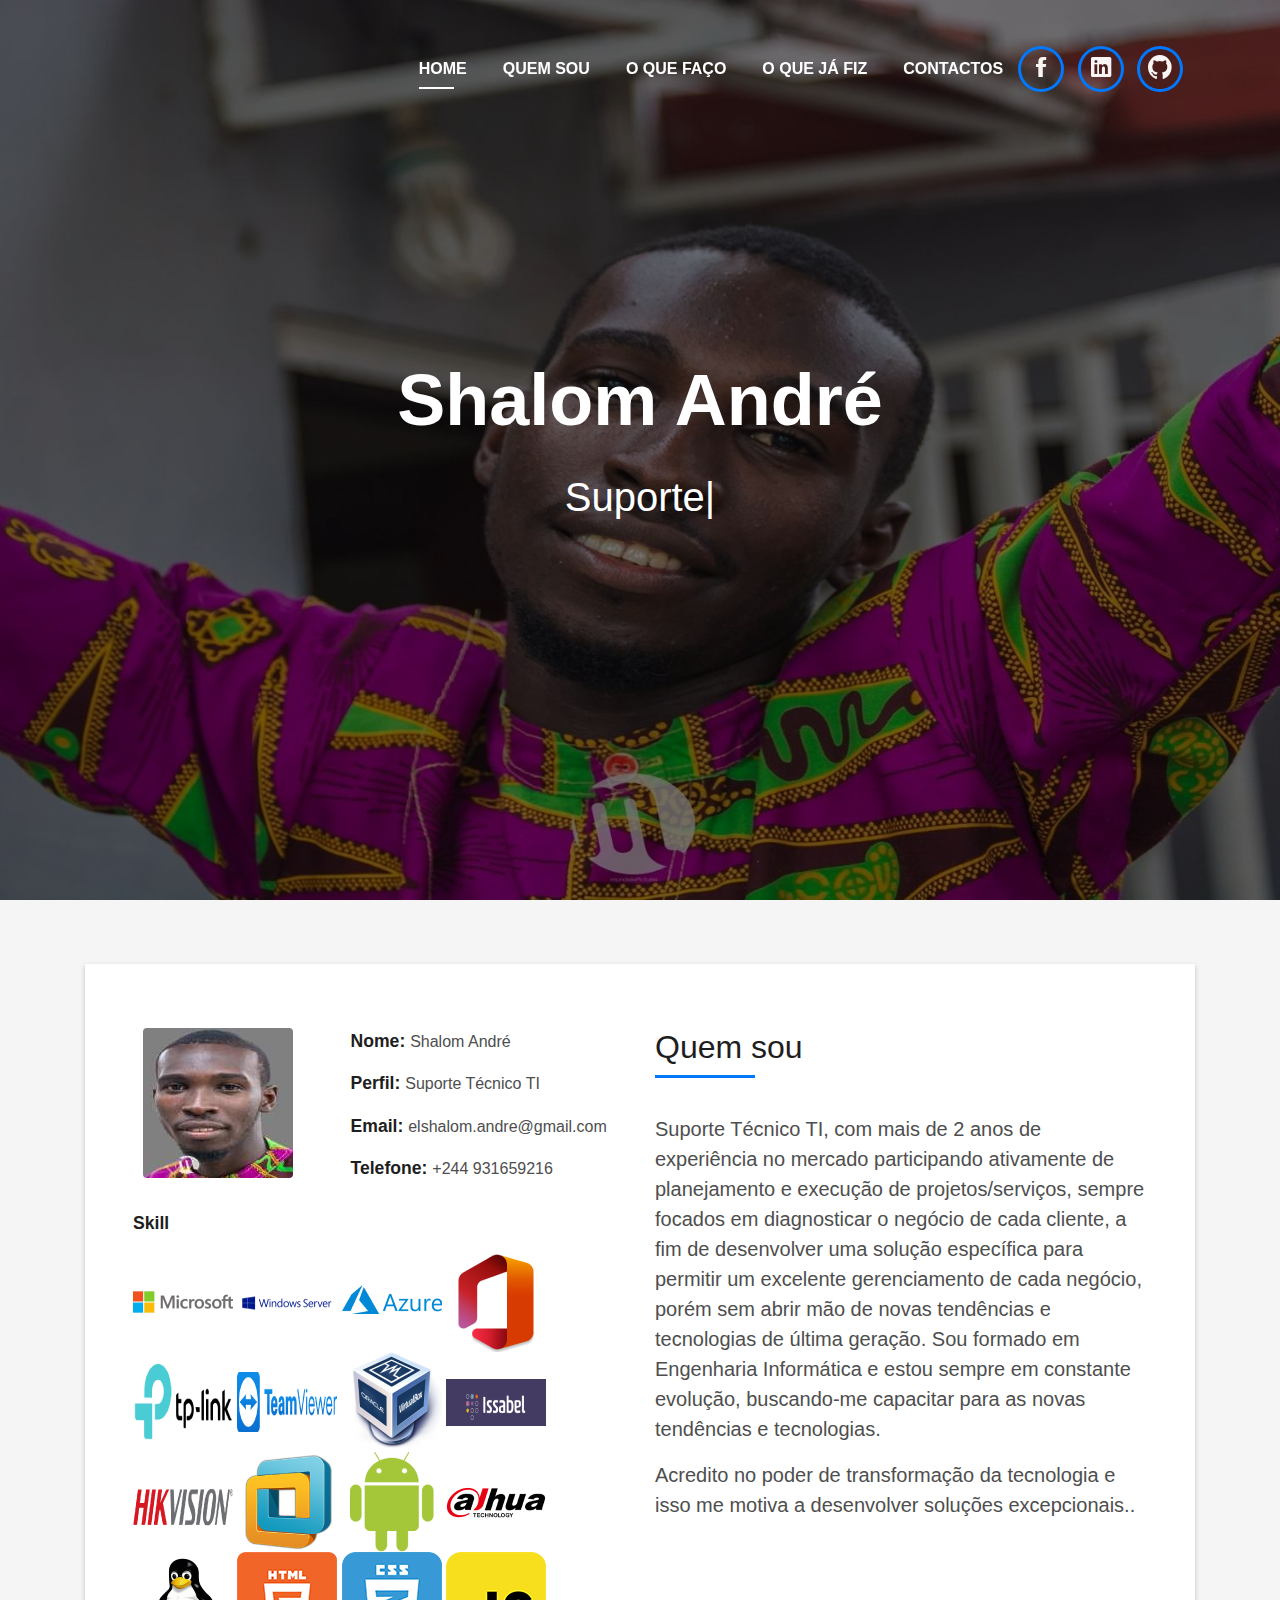
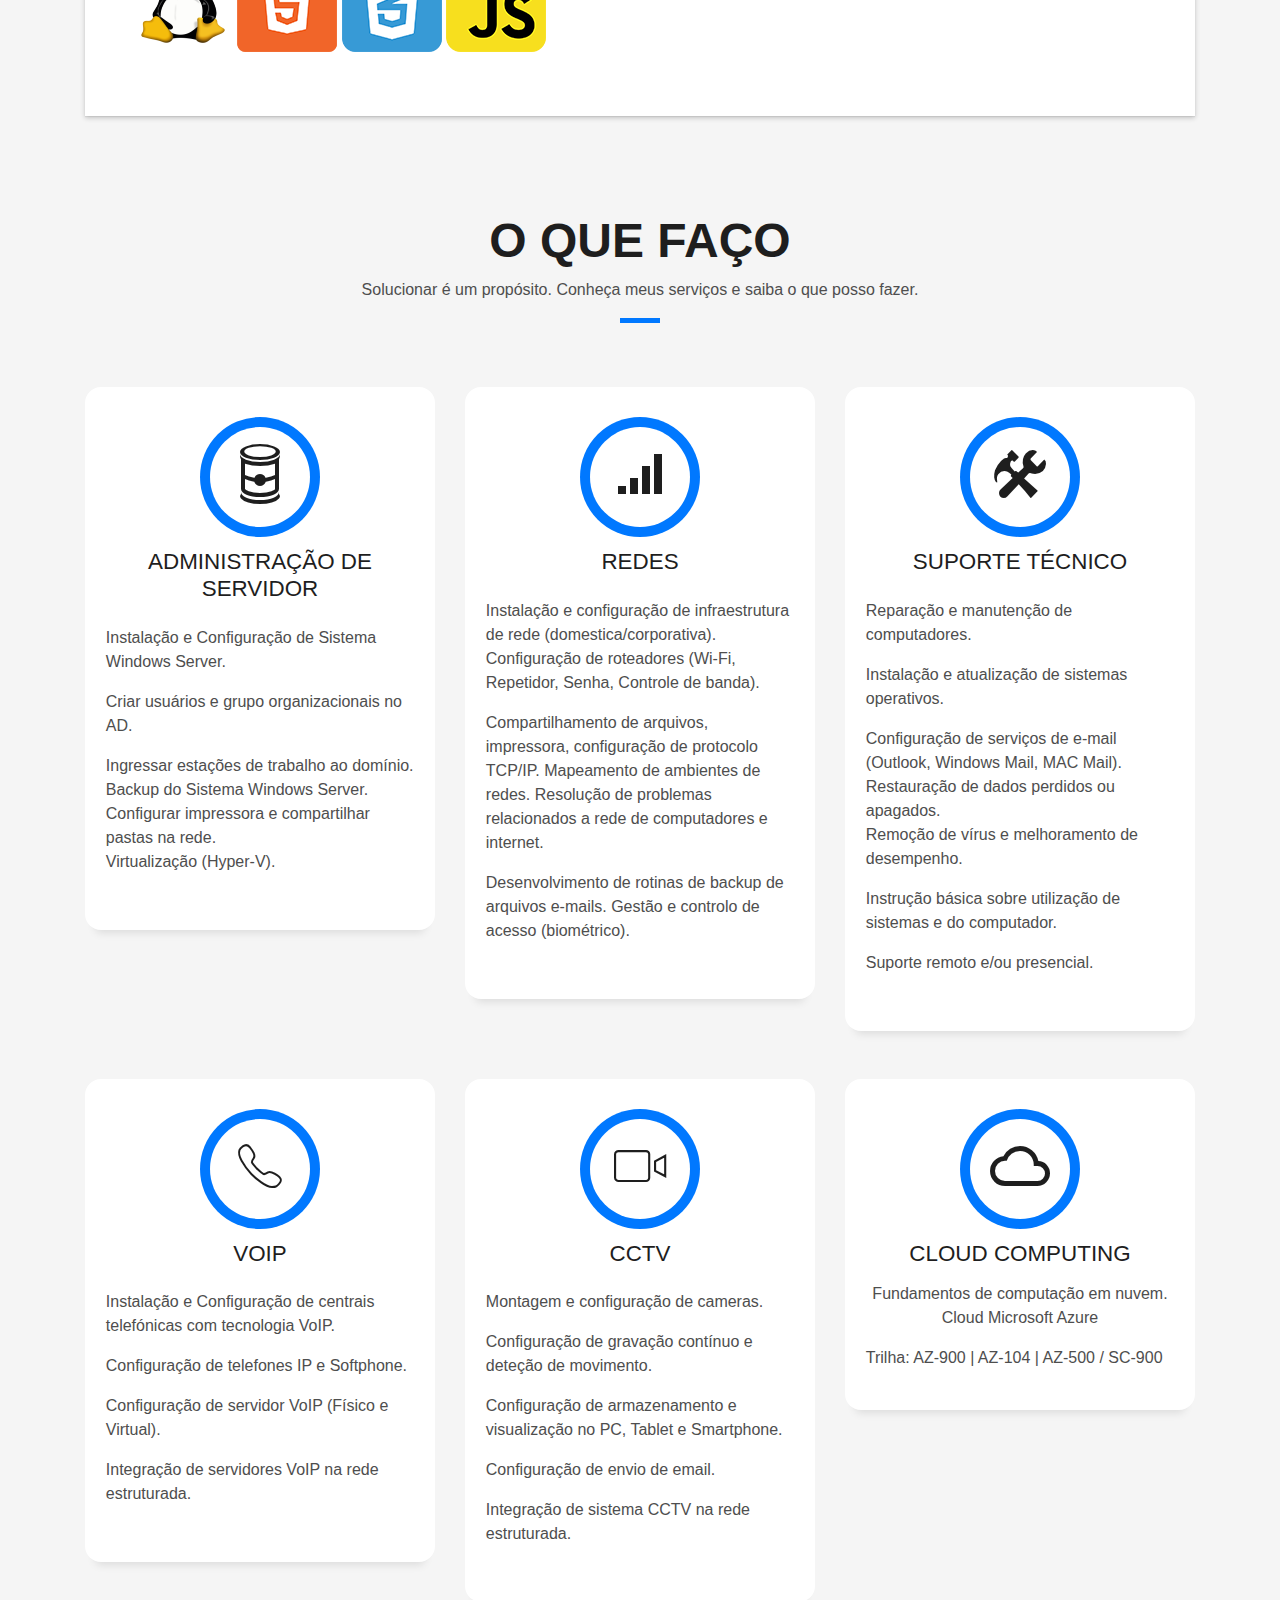
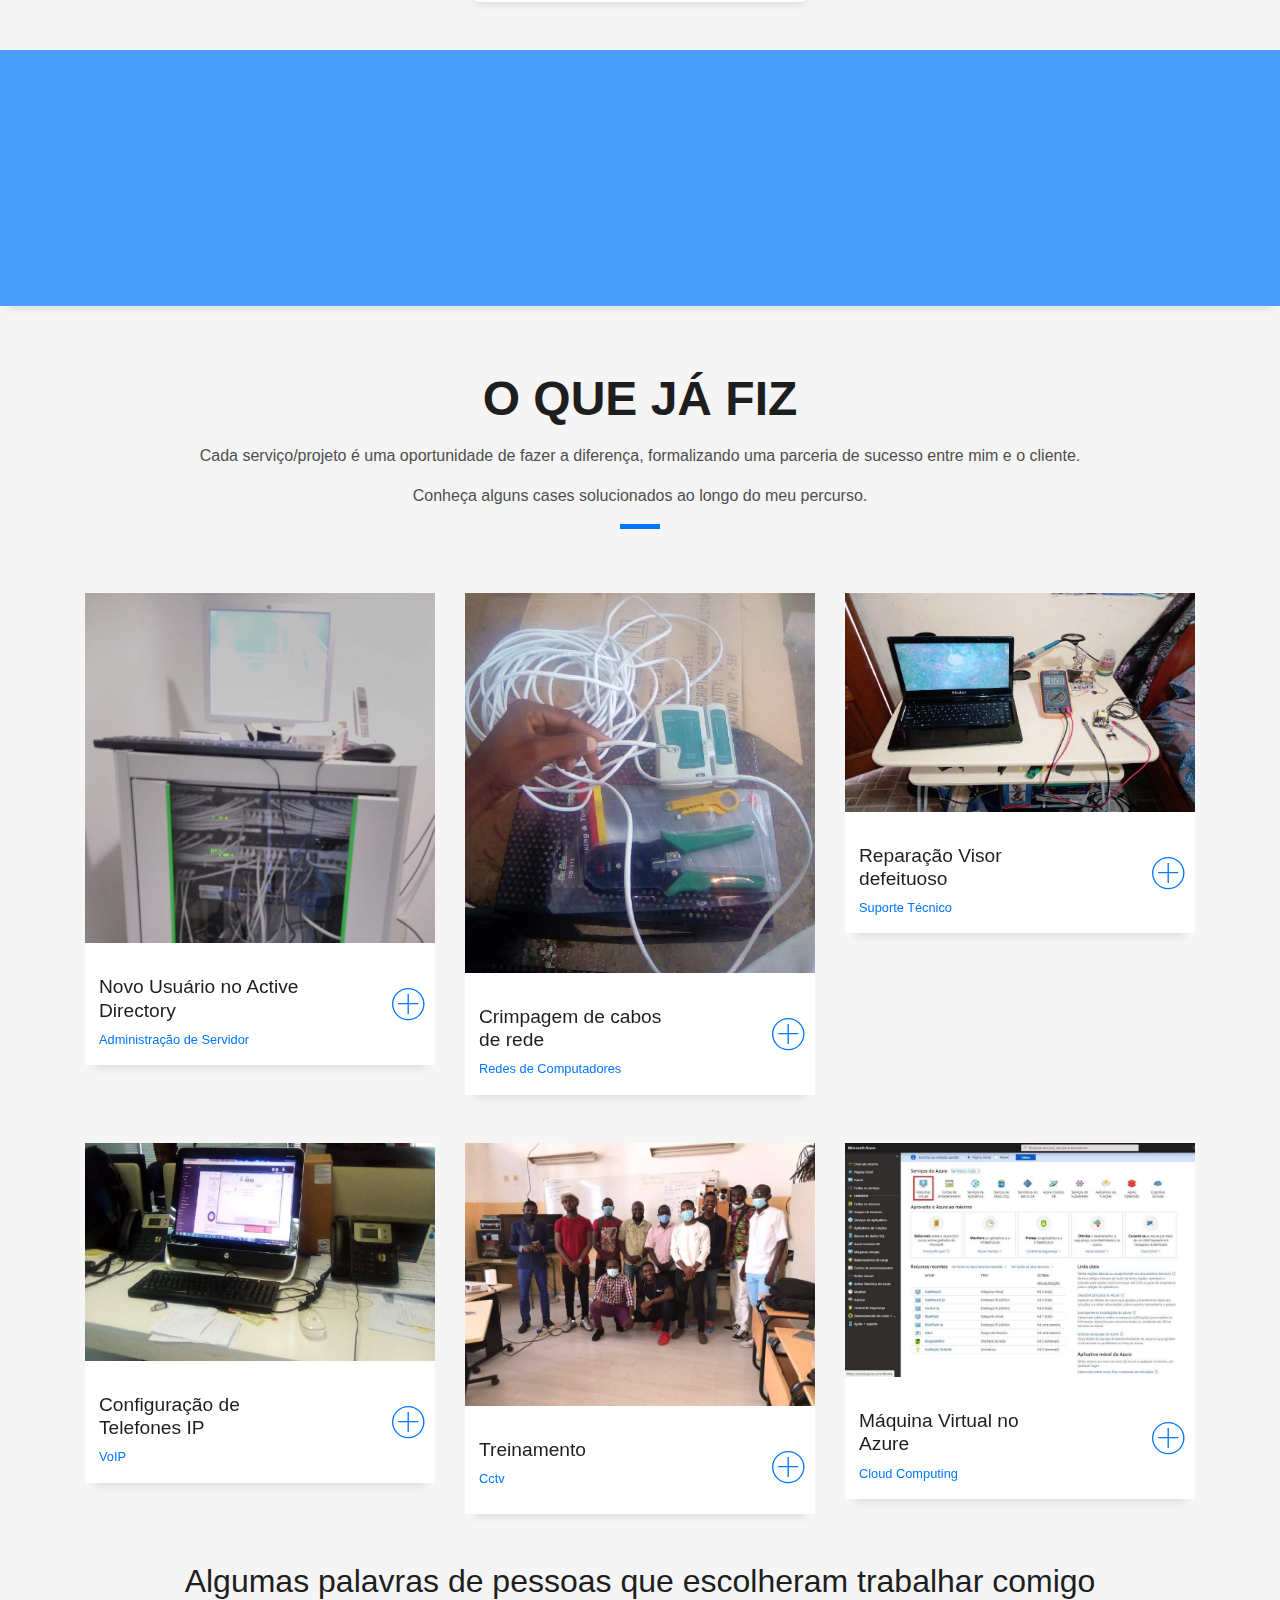
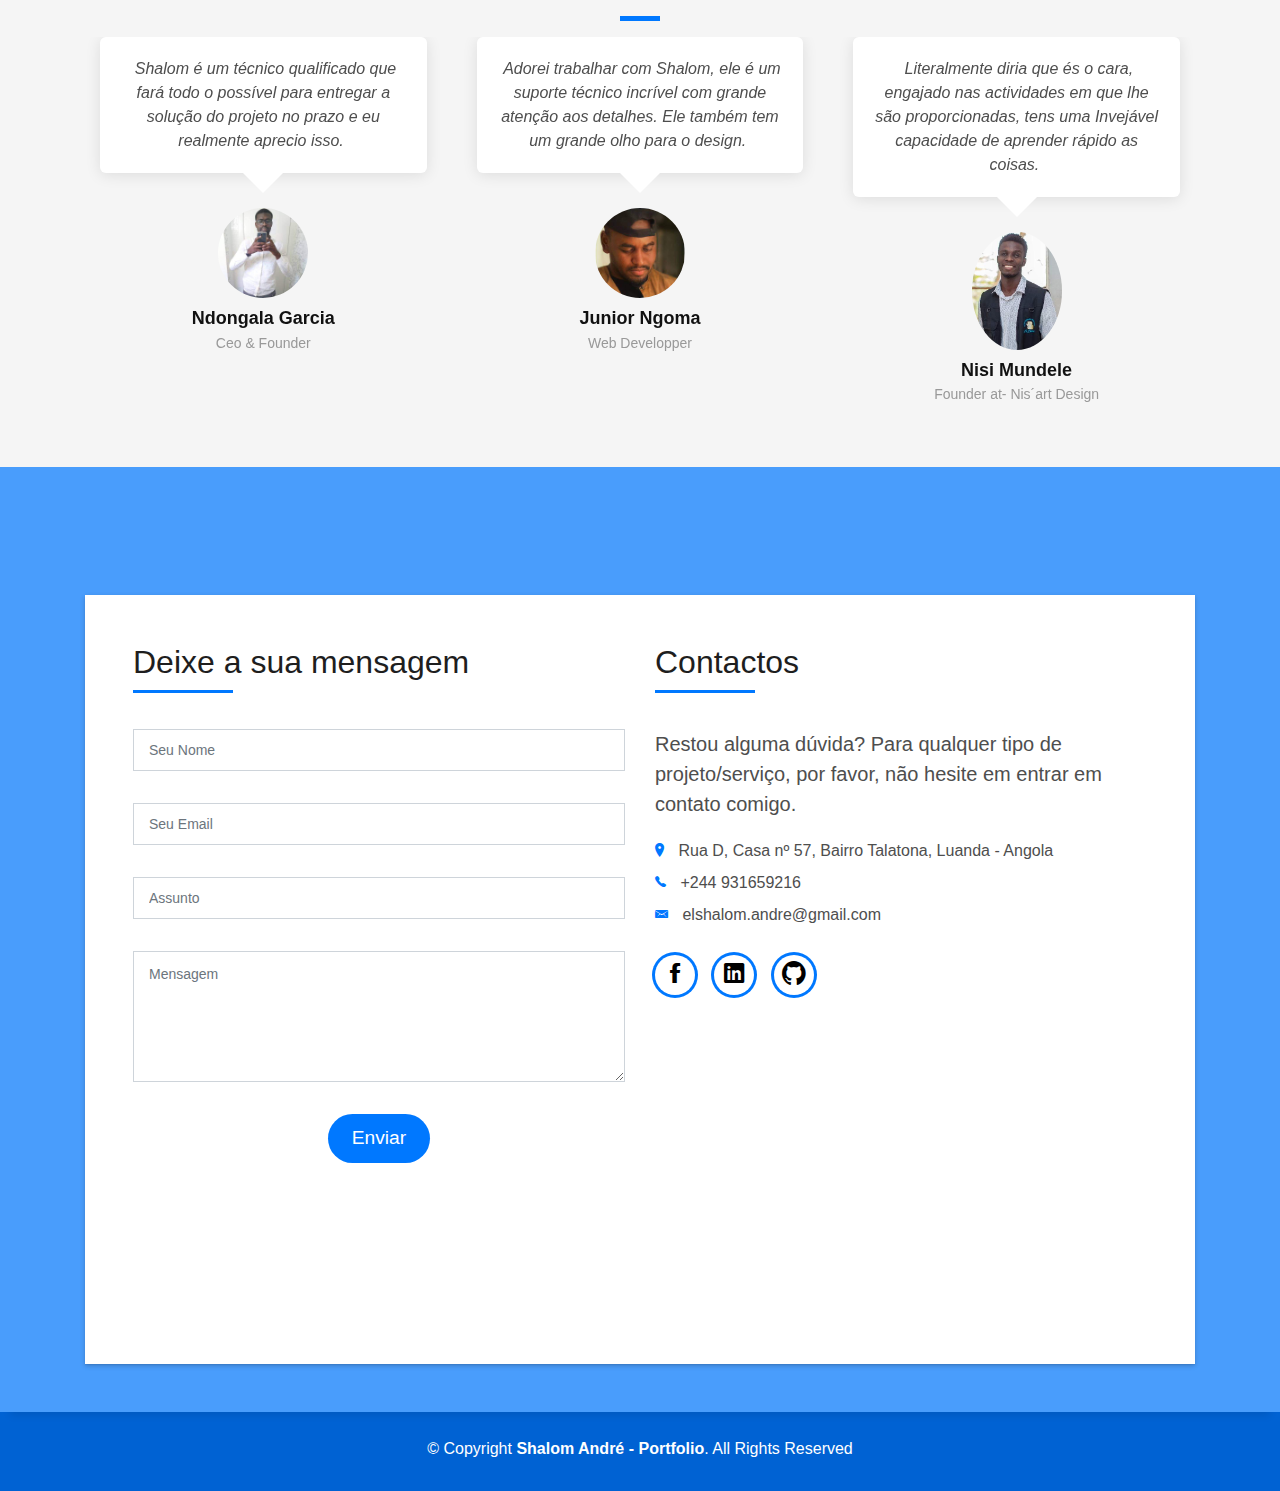
<file: index.html>
<!DOCTYPE html>
<html lang="en">

<head>
  <meta charset="utf-8">
  <meta content="width=device-width, initial-scale=1.0" name="viewport">

  <title>Shalom André - Portfolio</title>
  <meta content="" name="description">
  <meta content="" name="keywords">

  <!-- Favicons -->
  <link href="assets/img/icon.png" rel="icon">
  <link href="assets/img/apple-touch-icon.png" rel="apple-touch-icon">

  <!-- Vendor CSS Files -->
  <link href="assets/vendor/bootstrap/css/bootstrap.min.css" rel="stylesheet">
  <link href="assets/vendor/font-awesome/css/font-awesome.min.css" rel="stylesheet">
  <link href="assets/vendor/ionicons/css/ionicons.min.css" rel="stylesheet">
  <link href="assets/vendor/owl.carousel/assets/owl.carousel.min.css" rel="stylesheet">
  <link href="assets/vendor/venobox/venobox.css" rel="stylesheet">
  <link href="assets/vendor/swiper/swiper-bundle.min.css" rel="stylesheet">
  <!-- Template Main CSS File -->
  <link href="assets/css/style.css" rel="stylesheet">

</head>

<body id="page-top">

  <!-- ======= Header/ Navbar ======= -->
  <nav class="navbar navbar-b navbar-trans navbar-expand-md fixed-top" id="mainNav">
    <div class="container">
      <button class="navbar-toggler collapsed" type="button" data-toggle="collapse" data-target="#navbarDefault" aria-controls="navbarDefault" aria-expanded="false" aria-label="Toggle navigation">
        <span></span>
        <span></span>
        <span></span>
      </button>
      <div class="navbar-collapse collapse justify-content-end" id="navbarDefault">
        <ul class="navbar-nav">
          <li class="nav-item">
            <a class="nav-link js-scroll active" href="index.html">Home</a>
          </li>
          <li class="nav-item">
            <a class="nav-link js-scroll" href="#about">QUEM SOU</a>
          </li>
          <li class="nav-item">
            <a class="nav-link js-scroll" href="#service">O QUE FAÇO</a>
          </li>
          <li class="nav-item">
            <a class="nav-link js-scroll" href="#work">O QUE JÁ FIZ</a>
          </li>
          <li class="nav-item">
            <a class="nav-link js-scroll" href="#contact">Contactos</a>
          </li>
        </ul>

        <div class="socials">
          <ul>
            <li><a href="https://www.facebook.com/shalom.andre.7"><span class="ico-circle"><i class="ion-social-facebook social-color"></i></span></a></li>
            <li><a href="https://www.linkedin.com/in/shalomandre"><span class="ico-circle"><i class="ion-social-linkedin social-color"></i></span></a></li>
            <li><a href="https://github.com/ShalomAndre"><span class="ico-circle"><i class="ion-social-github social-color"></i></span></a></li>
            
          </ul> </div>

      </div>
    </div>
  </nav>

  <!-- ======= Intro Section ======= -->
  <div id="home" class="intro route bg-image" style="background-image: url(assets/img/capa.jpg)">
    <div class="overlay-itro"></div>
    <div class="intro-content display-table">
      <div class="table-cell">
        <div class="container">
          <h1 class="intro-title mb-4">Shalom André</h1>
          <p class="intro-subtitle"><span class="text-slider-items">Suporte Técnico TI,Técnico Informático,Cloud Student,Palestrante,Freelancer</span><strong class="text-slider"></strong></p>
        </div>
      </div>
    </div>
  </div>
  <!-- End Intro Section -->

  <main id="main">

    <!-- ======= About Section ======= -->
    <section id="about" class="about-mf sect-pt4 route">
      <div class="container">
        <div class="row">
          <div class="col-sm-12">
            <div class="box-shadow-full">
              <div class="row">
                <div class="col-md-6">
                  <div class="row">
                    <div class="col-sm-6 col-md-5">
                      <div class="about-img">
                        <img src="assets/img/perfil.jpg" class="img-fluid rounded b-shadow-a" alt="">
                      </div>
                    </div>
                    <div class="col-sm-6 col-md-7">
                      <div class="about-info">
                        <p><span class="title-s">Nome: </span> <span>Shalom André</span></p>
                        <p><span class="title-s">Perfil: </span> <span>Suporte Técnico TI</span></p>
                        <p><span class="title-s">Email: </span> <span>elshalom.andre@gmail.com</span></p>
                        <p><span class="title-s">Telefone: </span> <span>+244 931659216</span></p>
                      </div>
                    </div>
                  </div>
                  <div class="skill-mf">
                    <p class="title-s">Skill</p>
                    <div class="icons-container" >
                      <img src="assets/img/clients/client-1.png" alt="alternative">
                      <img src="assets/img/clients/client-2.png" alt="alternative">
                      <img src="assets/img/clients/client-3.png" alt="alternative">
                      <img src="assets/img/clients/client-4.png" alt="alternative">
                      <img src="assets/img/clients/client-5.png" alt="alternative">
                      <img src="assets/img/clients/client-6.png" alt="alternative">
                      <img src="assets/img/clients/client-7.png" alt="alternative">
                      <img src="assets/img/clients/client-8.png" alt="alternative">
                      <img src="assets/img/clients/client-9.png" alt="alternative">
                      <img src="assets/img/clients/client-10.png" alt="alternative">
                      <img src="assets/img/clients/client-11.png" alt="alternative">
                      <img src="assets/img/clients/client-12.png" alt="alternative">
                      <img src="assets/img/clients/client-13.png" alt="alternative">
                      <img src="assets/img/clients/client-14.png" alt="alternative">
                      <img src="assets/img/clients/client-15.png" alt="alternative">
                      <img src="assets/img/clients/client-16.png" alt="alternative">
                  </div>

                  </div>
                </div>
                <div class="col-md-6">
                  <div class="about-me pt-4 pt-md-0">
                    <div class="title-box-2">
                      <h5 class="title-left">
                        Quem sou
                      </h5>
                    </div>
                    <p class="lead">
                      Suporte Técnico TI, com mais de 2 anos de experiência no mercado participando ativamente de planejamento e execução de projetos/serviços, 
                      sempre focados em diagnosticar o negócio de cada cliente, a fim de desenvolver uma solução específica para permitir um excelente gerenciamento de cada negócio, porém sem abrir mão de novas tendências e tecnologias de última geração. Sou formado em Engenharia Informática e estou sempre em constante evolução, buscando-me capacitar para as novas tendências e tecnologias.
                    </p>
                    <p class="lead">
                      Acredito no poder de transformação da tecnologia e isso me motiva a desenvolver soluções excepcionais..
                    </p>
                  </div>
                </div>
              </div>
            </div>
          </div>
        </div>
      </div>
    </section><!-- End About Section -->

    <!-- ======= Services Section ======= -->
    <section id="service" class="services-mf pt-5 route">
      <div class="container">
        <div class="row">
          <div class="col-sm-12">
            <div class="title-box text-center">
              <h3 class="title-a">
                O que faço
              </h3>
              <p class="subtitle-a">
                Solucionar é um propósito. Conheça meus serviços e saiba o que posso fazer.
              </p>
              <div class="line-mf"></div>
            </div>
          </div>
        </div>
        <div class="row">
          <div class="col-md-4">
            <div class="service-box">
              <div class="service-ico">
                <span class="ico-circle"><i class="ion-soup-can-outline"></i></span>
              </div>
              <div class="service-content">
                <h2 class="s-title">Administração de servidor</h2>
                <p class="s-description text-center">
                <p> Instalação e Configuração de Sistema Windows Server.</p>
                  Criar usuários e grupo organizacionais no AD.</p>
                Ingressar estações de trabalho ao domínio.
                Backup do Sistema Windows Server.
                Configurar impressora e compartilhar pastas na rede.
                <p> Virtualização (Hyper-V).</p>
                </p>
              </div>
            </div>
          </div>
          <div class="col-md-4">
            <div class="service-box">
              <div class="service-ico">
                <span class="ico-circle"><i class="ion-connection-bars"></i></span>
              </div>
              <div class="service-content">
                <h2 class="s-title">Redes</h2>
                <p class="s-description text-center">

                <p> Instalação e configuração de infraestrutura de rede (domestica/corporativa).
                  Configuração de roteadores (Wi-Fi, Repetidor, Senha,
                  Controle de banda).
                <p>Compartilhamento de arquivos, impressora, configuração de protocolo TCP/IP.
                  Mapeamento de ambientes de redes.
                  Resolução de problemas relacionados a rede de computadores e internet.</p>
                  Desenvolvimento de rotinas de backup de arquivos e-mails.
                  Gestão e controlo de acesso (biométrico).

                </p>
              </div>
            </div>
          </div>
          <div class="col-md-4">
            <div class="service-box">
              <div class="service-ico">
                <span class="ico-circle"><i class="ion-settings"></i></span>
              </div>
              <div class="service-content">
                <h2 class="s-title">Suporte Técnico</h2>
                <p class="s-description text-center">
                  <p> Reparação e manutenção de computadores.</p>
                Instalação e atualização de sistemas operativos.</p>
                Configuração de serviços de e-mail (Outlook, Windows Mail, MAC Mail).
                Restauração de dados perdidos ou apagados.
                <p>Remoção de vírus e melhoramento de desempenho.</p>
                <p>Instrução básica sobre utilização de sistemas e do computador.</p>
                <p> Suporte remoto e/ou presencial.</p>
                </p>
              </div>
            </div>
          </div>
          <div class="col-md-4">
            <div class="service-box">
              <div class="service-ico">
                <span class="ico-circle"><i class="ion-ios-telephone-outline"></i></span>
              </div>
              <div class="service-content">
                <h2 class="s-title">VoIP</h2>
                <p class="s-description text-center">
                <p>Instalação e Configuração de centrais telefónicas com tecnologia VoIP.</p>
                <p>Configuração de telefones IP e Softphone.</p> 
                <p>Configuração de servidor VoIP (Físico e Virtual).</p> 
                <p>Integração de servidores VoIP na rede estruturada.</p> 
               </p>
              </div>
            </div>
          </div>
          <div class="col-md-4">
            <div class="service-box">
              <div class="service-ico">
                <span class="ico-circle"><i class="ion-ios-videocam-outline"></i></span>
              </div>
              <div class="service-content">
                <h2 class="s-title">CCTV</h2>
                <p class="s-description text-center">

                <p> Montagem e configuração de cameras.</p> 
                  Configuração de gravação contínuo e deteção de movimento.</p> 
                  Configuração de armazenamento e visualização no PC, Tablet e Smartphone.</p> 
                  Configuração de envio de email.</p> 
                  <p>Integração de sistema CCTV na rede estruturada.</p> 
               </p>
                </p>
              </div>
            </div>
          </div>
          <div class="col-md-4">
            <div class="service-box">
              <div class="service-ico">
                <span class="ico-circle"><i class="ion-android-cloud-outline"></i></span>
              </div>
              <div class="service-content">
                <h2 class="s-title">Cloud Computing</h2>               
                <p class="s-description text-center">
                  Fundamentos de computação em nuvem.
                   Cloud Microsoft Azure </p>
                  Trilha: AZ-900 | AZ-104 | AZ-500 / SC-900
              </div>
            </div>
          </div>
        </div>
      </div>
    </section><!-- End Services Section -->

    <!-- ======= Counter Section ======= -->
    <div class="section-counter paralax-mf bg-image" style="background-image: url(assets/img/ciencia.jpg)">
      <div class="overlay-mf">
      </div>
    </div>
    <!-- End Counter Section -->

    <!-- ======= Portfolio Section ======= -->
    <section id="work" class="portfolio-mf sect-pt4 route">
      <div class="container">
        <div class="row">
          <div class="col-sm-12">
            <div class="title-box text-center">
              <h3 class="title-a">
                O QUE JÁ FIZ
              </h3>
              <p class="subtitle-a">
               <p>Cada serviço/projeto é uma oportunidade de fazer a diferença, formalizando uma parceria de sucesso entre mim e o cliente.</p>
               <p>Conheça alguns cases solucionados ao longo do meu percurso.</p>
              </p>
              <div class="line-mf"></div>
            </div>
          </div>
        </div>
        <div class="row">
          <div class="col-md-4">
            <div class="work-box">
              <a href="assets/img/server-1.jpg" data-gall="portfolioGallery" class="venobox">
                <div class="work-img">
                  <img src="assets/img/server-1.jpg" alt="" class="img-fluid">
                </div>
              </a>
              <div class="work-content">
                <div class="row">
                  <div class="col-sm-8">
                    <h2 class="w-title">Novo Usuário no Active Directory</h2>
                    <div class="w-more">
                      <span class="w-ctegory">Administração de Servidor</span>
                    </div>
                  </div>
                  <div class="col-sm-4">
                    <div class="w-like">
                      <a href="server-details.html"> <span class="ion-ios-plus-outline"></span></a>
                    </div>
                  </div>
                </div>
              </div>
            </div>
          </div>
          <div class="col-md-4">
            <div class="work-box">
              <a href="assets/img/rede-1.jpg" data-gall="portfolioGallery" class="venobox">
                <div class="work-img">
                  <img src="assets/img/rede-1.jpg" alt="" class="img-fluid">
                </div>
              </a>
              <div class="work-content">
                <div class="row">
                  <div class="col-sm-8">
                    <h2 class="w-title">Crimpagem de cabos de rede</h2>
                    <div class="w-more">
                      <span class="w-ctegory">Redes de Computadores</span> 
                    </div>
                  </div>
                  <div class="col-sm-4">
                    <div class="w-like">
                      <a href="rede-details.html"> <span class="ion-ios-plus-outline"></span></a>
                    </div>
                  </div>
                </div>
              </div>
            </div>
          </div>
          <div class="col-md-4">
            <div class="work-box">
              <a href="assets/img/sp-1.jpg" data-gall="portfolioGallery" class="venobox">
                <div class="work-img">
                  <img src="assets/img/sp-1.jpg" alt="" class="img-fluid">
                </div>
              </a>
              <div class="work-content">
                <div class="row">
                  <div class="col-sm-8">
                    <h2 class="w-title">Reparação Visor defeituoso</h2>
                    <div class="w-more">
                      <span class="w-ctegory">Suporte Técnico</span> 
                    </div>
                  </div>
                  <div class="col-sm-4">
                    <div class="w-like">
                      <a href="suporte-details.html"> <span class="ion-ios-plus-outline"></span></a>
                    </div>
                  </div>
                </div>
              </div>
            </div>
          </div>
          <div class="col-md-4">
            <div class="work-box">
              <a href="assets/img/voip.jpg" data-gall="portfolioGallery" class="venobox">
                <div class="work-img">
                  <img src="assets/img/voip.jpg" alt="" class="img-fluid">
                </div>
              </a>
              <div class="work-content">
                <div class="row">
                  <div class="col-sm-8">
                    <h2 class="w-title">Configuração de Telefones IP</h2>
                    <div class="w-more">
                      <span class="w-ctegory">VoIP</span> 
                    </div>
                  </div>
                  <div class="col-sm-4">
                    <div class="w-like">
                      <a href="voip-details.html"> <span class="ion-ios-plus-outline"></span></a>
                    </div>
                  </div>
                </div>
              </div>
            </div>
          </div>
          <div class="col-md-4">
            <div class="work-box">
              <a href="assets/img/cctv.jpg" data-gall="portfolioGallery" class="venobox">
                <div class="work-img">
                  <img src="assets/img/cctv.jpg" alt="" class="img-fluid">
                </div>
              </a>
              <div class="work-content">
                <div class="row">
                  <div class="col-sm-8">
                    <h2 class="w-title">Treinamento</h2>
                    <div class="w-more">
                      <span class="w-ctegory">Cctv</span>
                    </div>
                  </div>
                  <div class="col-sm-4">
                    <div class="w-like">
                      <a href="cctv-details.html"> <span class="ion-ios-plus-outline"></span></a>
                    </div>
                  </div>
                </div>
              </div>
            </div>
          </div>
          <div class="col-md-4">
            <div class="work-box">
              <a href="assets/img/vm.jpg" data-gall="portfolioGallery" class="venobox">
                <div class="work-img">
                  <img src="assets/img/vm.jpg" alt="" class="img-fluid">
                </div>
              </a>
              <div class="work-content">
                <div class="row">
                  <div class="col-sm-8">
                    <h2 class="w-title">Máquina Virtual no Azure</h2>
                    <div class="w-more">
                      <span class="w-ctegory">Cloud Computing</span> 
                    </div>
                  </div>
                  <div class="col-sm-4">
                    <div class="w-like">
                      <a href=""> <span class="ion-ios-plus-outline"></span></a>
                    </div>
                  </div>
                </div>
              </div>
            </div>
          </div>

        </div>
      </div>
    </section><!-- End Portfolio Section -->

<!-- Testimonials item -->
    <section id="testimonials" class="testimonials section-bg">
      <div class="container">

        <div class="section-title text-center">
          <h2>Algumas palavras de pessoas que escolheram trabalhar comigo</h2>
         <p></p>
        </div><div class="line-mf"></div>
        <p></p>
        <div class="testimonials-slider swiper-container" data-aos="fade-up" data-aos-delay="100">
          <div class="swiper-wrapper">

            <div class="swiper-slide">
              <div class="testimonial-item" data-aos="fade-up">
                <p>
                  <i class="bx bxs-quote-alt-left quote-icon-left"></i>
                  Shalom é um técnico qualificado que fará todo o possível para entregar a solução do projeto no prazo e eu realmente aprecio isso.
                  <i class="bx bxs-quote-alt-right quote-icon-right"></i>
                </p>
                <img src="assets/img/testimonials/testimonials-1.jpg" class="testimonial-img" alt="">
                <h3>Ndongala Garcia</h3>
                <h4>Ceo &amp; Founder</h4>
              </div>
            </div>

            <div class="swiper-slide">
              <div class="testimonial-item" data-aos="fade-up" data-aos-delay="100">
                <p>
                  <i class="bx bxs-quote-alt-left quote-icon-left"></i>
                  Adorei trabalhar com Shalom, ele é um suporte técnico incrível com grande atenção aos detalhes. Ele também tem um grande olho para o design.
                  <i class="bx bxs-quote-alt-right quote-icon-right"></i>
                </p>
                <img src="assets/img/testimonials/testimonials-2.jpg" class="testimonial-img" alt="">
                <h3>Junior Ngoma</h3>
                <h4>Web Developper</h4>
              </div>
            </div>
            
            <div class="swiper-slide">
              <div class="testimonial-item" data-aos="fade-up" data-aos-delay="200">
                <p>
                  <i class="bx bxs-quote-alt-left quote-icon-left"></i>
                  Literalmente diria que és o cara, engajado nas actividades em que lhe são proporcionadas, tens uma Invejável capacidade de aprender rápido as coisas. 
                  <i class="bx bxs-quote-alt-right quote-icon-right"></i>
                </p>
                <img src="assets/img/testimonials/testimonials-3.jpg" class="testimonial-img" alt="">
                <h3>Nisi Mundele</h3>
                <h4>Founder at- Nis´art Design</h4>
              </div>
            </div>

            <div class="swiper-slide">
              <div class="testimonial-item" data-aos="fade-up" data-aos-delay="200">
                <p>
                  <i class="bx bxs-quote-alt-left quote-icon-left"></i>
                  Espírito de criatividade fora de série, posso resumir que és alguém prestativo & que não importando o Projecto ou Trabalho tu acabas sempre dando conta do recado.
                  Salute!
            <i class="bx bxs-quote-alt-right quote-icon-right"></i>
                </p>
                <img src="assets/img/testimonials/testimonials-4.jpg" class="testimonial-img" alt="">
                <h3>Lenvo Mateus</h3>
                <h4>IT Technician Support</h4>
              </div>
            </div><!-- End testimonial item -->

          </div>
          </div>
          </div>
          </section>
  
    <!-- ======= Contact Section ======= -->
    <section class="paralax-mf footer-paralax bg-image sect-mt4 route" style="background-image: url(assets/img/palestra-1.jpg)">
      <div class="overlay-mf"></div>
      <div class="container">
        <div class="row">
          <div class="col-sm-12">
            <div class="contact-mf">
              <div id="contact" class="box-shadow-full">
                <div class="row">
                  <div class="col-md-6">
                    <div class="title-box-2">
                      <h5 class="title-left">
                        Deixe a sua mensagem
                      </h5>
                    </div>
                    <div>
                      <form action="forms/contact.php" method="post" role="form" class="php-email-form">
                        <div class="row">
                          <div class="col-md-12 mb-3">
                            <div class="form-group">
                              <input type="text" name="name" class="form-control" id="name" placeholder="Seu Nome" data-rule="minlen:4" data-msg="Please enter at least 4 chars" />
                              <div class="validate"></div>
                            </div>
                          </div>
                          <div class="col-md-12 mb-3">
                            <div class="form-group">
                              <input type="email" class="form-control" name="email" id="email" placeholder="Seu Email" data-rule="email" data-msg="Please enter a valid email" />
                              <div class="validate"></div>
                            </div>
                          </div>
                          <div class="col-md-12 mb-3">
                            <div class="form-group">
                              <input type="text" class="form-control" name="subject" id="subject" placeholder="Assunto" data-rule="minlen:4" data-msg="Please enter at least 8 chars of subject" />
                              <div class="validate"></div>
                            </div>
                          </div>
                          <div class="col-md-12">
                            <div class="form-group">
                              <textarea class="form-control" name="message" rows="5" data-rule="required" data-msg="Mensagem" placeholder="Mensagem"></textarea>
                              <div class="validate"></div>
                            </div>
                          </div>
                          <div class="col-md-12 text-center mb-3">
                            <div class="loading">Processando</div>
                            <div class="error-message"></div>
                            <div class="sent-message">Mensagem enviada. Obrigado!</div>
                          </div>
                          <div class="col-md-12 text-center">
                            <button type="submit" class="button button-a button-big button-rouded">Enviar</button>
                          </div>
                        </div>
                      </form>
                    </div>
                  </div>
                  <div class="col-md-6">
                    <div class="title-box-2 pt-4 pt-md-0">
                      <h5 class="title-left">
                        Contactos
                      </h5>
                    </div>
                    <div class="more-info">
                      <p class="lead">
                        Restou alguma dúvida? Para qualquer tipo de projeto/serviço, por favor, não hesite em entrar em contato comigo.
                      </p>
                      <ul class="list-ico">
                        <li><span class="ion-ios-location"></span> Rua D, Casa nº 57, Bairro Talatona, Luanda - Angola</li>
                        <li><span class="ion-ios-telephone"></span> +244 931659216</li>
                        <li><span class="ion-email"></span> elshalom.andre@gmail.com</li>
                      </ul>
                    </div>

                   
                    <div class="socials">
                      <ul>
                        <li><a href="https://www.facebook.com/shalom.andre.7"><span class="ico-circle"><i class="ion-social-facebook social-color2"></i></span></a></li>
                        <li><a href="https://www.linkedin.com/in/shalomandre/"><span class="ico-circle"><i class="ion-social-linkedin social-color2"></i></span></a></li>
                        <li><a href="https://github.com/ShalomAndre"><span class="ico-circle"><i class="ion-social-github social-color2"></i></span></a></li>
                        
                      </ul> 
                    </div><iframe src="https://maps.google.com/maps?q=bombas%20mirantes,%20talatona&t=&z=13&ie=UTF8&iwloc=&output=embed" frameborder="0" style="border:0; width: 100%; height: 290px;" allowfullscreen></iframe>
                    </div>
                  </div>
                </div>
              </div>
            </div>
          </div>
        </div>
      </div>
    </section><!-- End Contact Section -->

  </main><!-- End #main -->

  <!-- ======= Footer ======= -->
  <footer>
    <div class="container">
      <div class="row">
        <div class="col-sm-12">
          <div class="copyright-box">
            <p class="copyright">&copy; Copyright <strong>Shalom André - Portfolio</strong>. All Rights Reserved</p>
            
          </div>
        </div>
      </div>
    </div>
  </footer><!-- End  Footer -->

  <a href="#" class="back-to-top"><i class="fa fa-chevron-up"></i></a>
  <div id="preloader"></div>

  <!-- Vendor JS Files -->
  <script src="assets/vendor/jquery/jquery.min.js"></script>
  <script src="assets/vendor/bootstrap/js/bootstrap.bundle.min.js"></script>
  <script src="assets/vendor/jquery.easing/jquery.easing.min.js"></script>
  <script src="assets/vendor/php-email-form/validate.js"></script>
  <script src="assets/vendor/waypoints/jquery.waypoints.min.js"></script>
  <script src="assets/vendor/counterup/jquery.counterup.min.js"></script>
  <script src="assets/vendor/owl.carousel/owl.carousel.min.js"></script>
  <script src="assets/vendor/typed.js/typed.min.js"></script>
  <script src="assets/vendor/venobox/venobox.min.js"></script>
  <script src="assets/vendor/swiper/swiper-bundle.min.js"></script>
  <!-- Template Main JS File -->
  <script src="assets/js/main.js"></script>

</body>

</html>
</file>
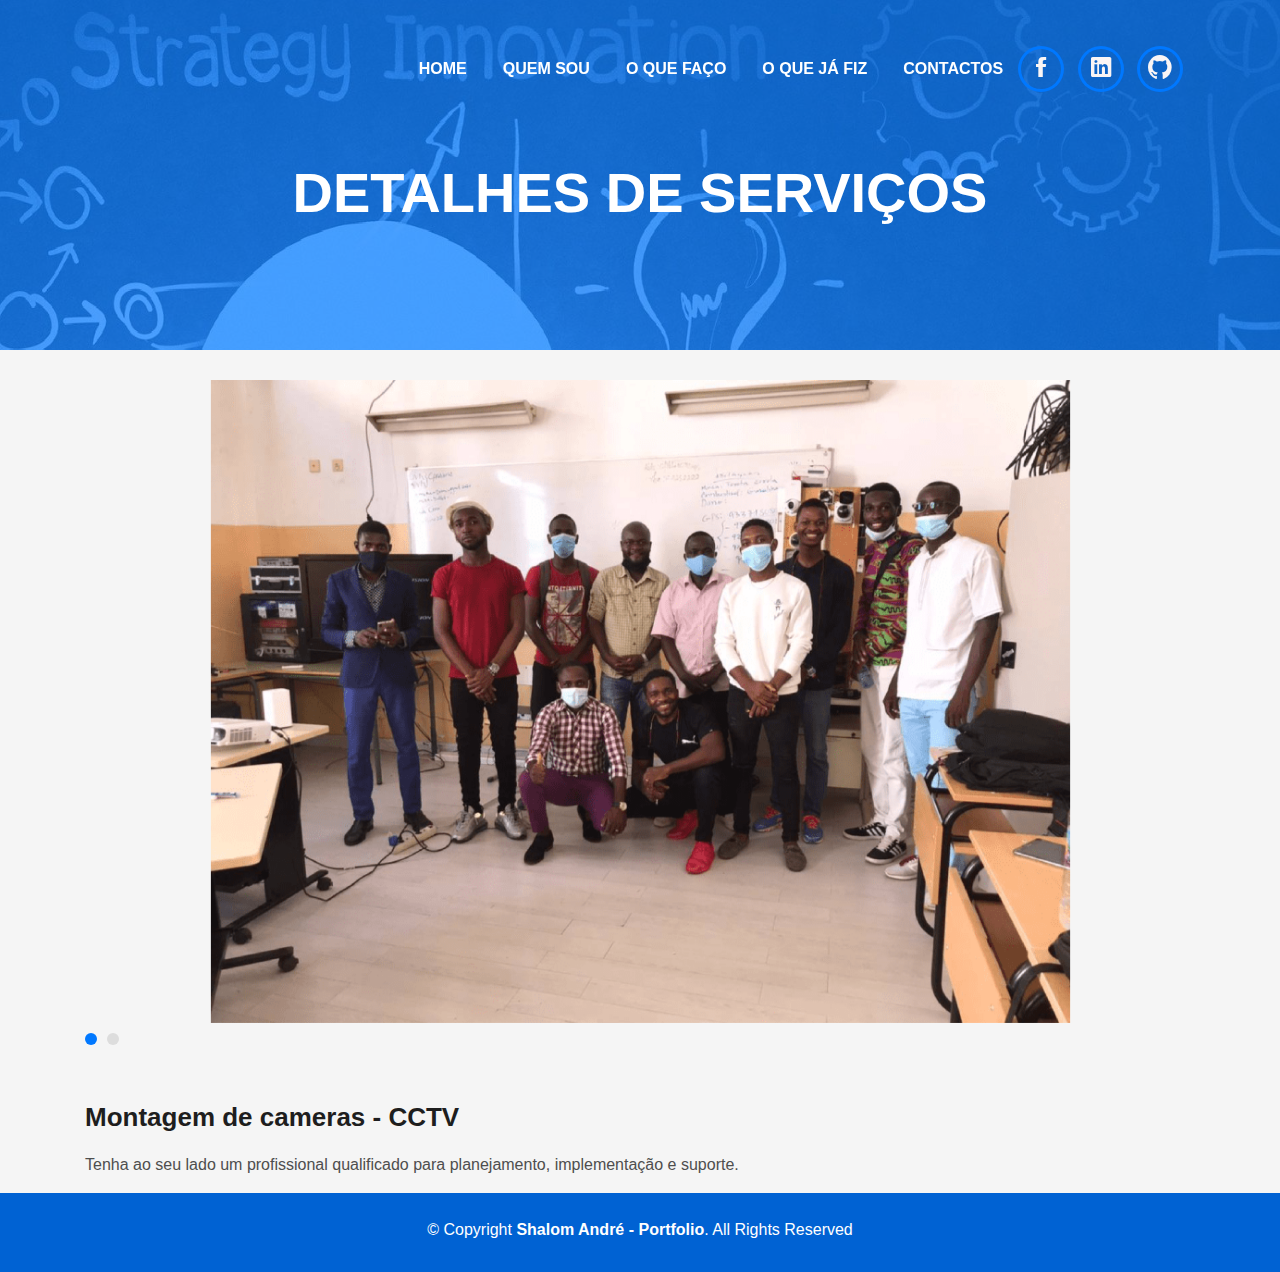
<file: cctv-details.html>
<!DOCTYPE html>
<html lang="en">

<head>
  <meta charset="utf-8">
  <meta content="width=device-width, initial-scale=1.0" name="viewport">

  <title>Shalom André - Detalhes Serviços</title>
  <meta content="" name="description">
  <meta content="" name="keywords">

  <!-- Favicons -->
  <link href="assets/img/icon.png" rel="icon">
  <link href="assets/img/apple-touch-icon.png" rel="apple-touch-icon">

  <!-- Vendor CSS Files -->
  <link href="assets/vendor/bootstrap/css/bootstrap.min.css" rel="stylesheet">
  <link href="assets/vendor/font-awesome/css/font-awesome.min.css" rel="stylesheet">
  <link href="assets/vendor/ionicons/css/ionicons.min.css" rel="stylesheet">
  <link href="assets/vendor/owl.carousel/assets/owl.carousel.min.css" rel="stylesheet">
  <link href="assets/vendor/venobox/venobox.css" rel="stylesheet">

  <!-- Template Main CSS File -->
  <link href="assets/css/style.css" rel="stylesheet">

  
</head>

<body id="page-top">

  <!-- ======= Header/ Navbar ======= -->
  <nav class="navbar navbar-b navbar-trans navbar-expand-md fixed-top" id="mainNav">
    <div class="container">
     
      <button class="navbar-toggler collapsed" type="button" data-toggle="collapse" data-target="#navbarDefault" aria-controls="navbarDefault" aria-expanded="false" aria-label="Toggle navigation">
        <span></span>
        <span></span>
        <span></span>
      </button>
      <div class="navbar-collapse collapse justify-content-end" id="navbarDefault">
        <ul class="navbar-nav">
          <li class="nav-item">
            <a class="nav-link js-scroll active" href="index.html">Home</a>
          </li>
          <li class="nav-item">
            <a class="nav-link js-scroll" href="#about">QUEM SOU</a>
          </li>
          <li class="nav-item">
            <a class="nav-link js-scroll" href="#service">O QUE FAÇO</a>
          </li>
          <li class="nav-item">
            <a class="nav-link js-scroll" href="#work">O QUE JÁ FIZ</a>
          </li> 
          
          <li class="nav-item">
            <a class="nav-link js-scroll" href="#contact">Contactos</a>
          </li>
        </ul>

        <div class="socials">
          <ul>
            <li><a href="https://www.facebook.com/shalom.andre.7"><span class="ico-circle"><i class="ion-social-facebook"></i></span></a></li>
            <li><a href="https://www.linkedin.com/in/shalomandre"><span class="ico-circle"><i class="ion-social-linkedin"></i></span></a></li>
            <li><a href="https://github.com/ShalomAndre"><span class="ico-circle"><i class="ion-social-github"></i></span></a></li>
            
          </ul> </div>
      </div>
    </div>
  </nav>

  <div class="intro intro-single route bg-image" style="background-image: url(assets/img/ciencia.jpg)">
    <div class="overlay-mf"></div>
    <div class="intro-content display-table">
      <div class="table-cell">
        <div class="container">
          <h2 class="intro-title mb-4">Detalhes de Serviços</h2>
        </div>
      </div>
    </div>
  </div>

  <main id="main">

    <!-- ======= Portfolio Details Section ======= -->
    <section class="portfolio-details">
      <div class="container">

        <div class="portfolio-details-container">

          <div class="owl-carousel portfolio-details-carousel">
            <img src="assets/img/cctv-details/cctv-details-1.png" class="img-fluid" alt="">
            <img src="assets/img/cctv-details/cctv-details-2.png" class="img-fluid" alt="">
          </div>

        </div>

        <div class="portfolio-description">
          <h2>Montagem de cameras - CCTV</h2>
          <p>
            Tenha ao seu lado um profissional qualificado para planejamento, implementação e suporte.
          </p>
        </div>
      </div>
    </section><!-- End Portfolio Details Section -->

  </main><!-- End #main -->

  <!-- ======= Footer ======= -->
  <footer>
    <div class="container">
      <div class="row">
        <div class="col-sm-12">
          <div class="copyright-box">
            <p class="copyright">&copy; Copyright <strong>Shalom André - Portfolio</strong>. All Rights Reserved</p>
            <div class="credits">
            
            </div>
          </div>
        </div>
      </div>
    </div>
  </footer><!-- End  Footer -->

  <a href="#" class="back-to-top"><i class="fa fa-chevron-up"></i></a>
  <div id="preloader"></div>

  <!-- Vendor JS Files -->
  <script src="assets/vendor/jquery/jquery.min.js"></script>
  <script src="assets/vendor/bootstrap/js/bootstrap.bundle.min.js"></script>
  <script src="assets/vendor/jquery.easing/jquery.easing.min.js"></script>
  <script src="assets/vendor/php-email-form/validate.js"></script>
  <script src="assets/vendor/waypoints/jquery.waypoints.min.js"></script>
  <script src="assets/vendor/counterup/jquery.counterup.min.js"></script>
  <script src="assets/vendor/owl.carousel/owl.carousel.min.js"></script>
  <script src="assets/vendor/typed.js/typed.min.js"></script>
  <script src="assets/vendor/venobox/venobox.min.js"></script>

  <!-- Template Main JS File -->
  <script src="assets/js/main.js"></script>

</body>

</html>
</file>
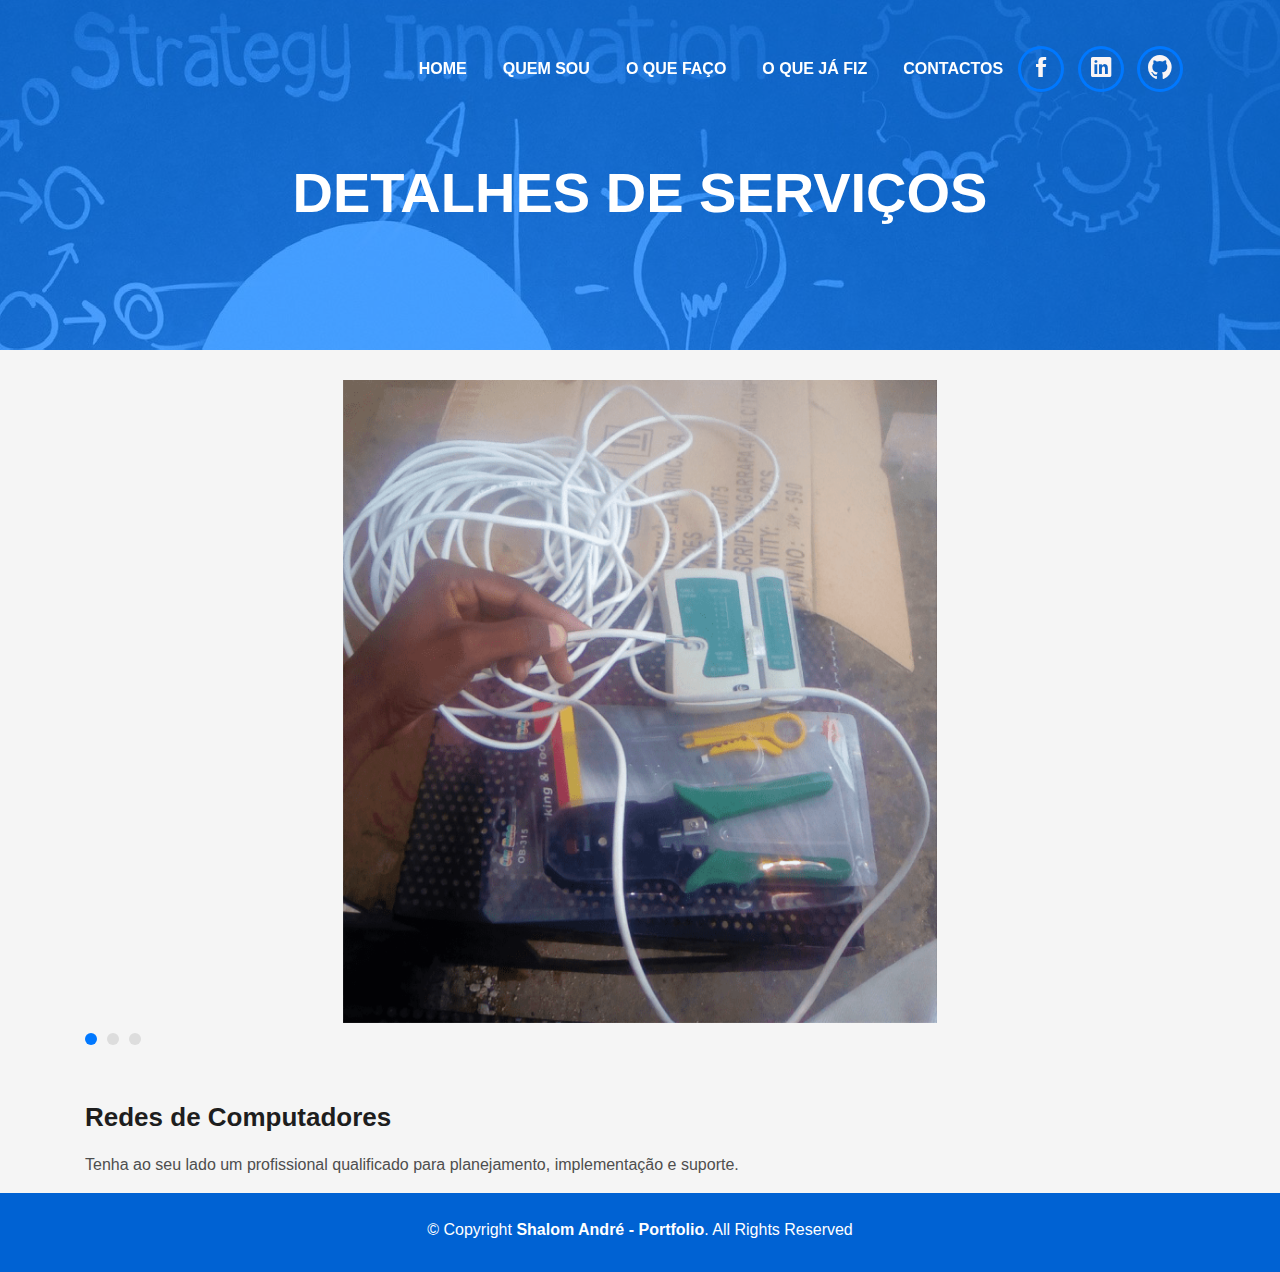
<file: rede-details.html>
<!DOCTYPE html>
<html lang="en">

<head>
  <meta charset="utf-8">
  <meta content="width=device-width, initial-scale=1.0" name="viewport">

  <title>Shalom André - Detalhes Serviços</title>
  <meta content="" name="description">
  <meta content="" name="keywords">

  <!-- Favicons -->
  <link href="assets/img/icon.png" rel="icon">
  <link href="assets/img/apple-touch-icon.png" rel="apple-touch-icon">

  <!-- Vendor CSS Files -->
  <link href="assets/vendor/bootstrap/css/bootstrap.min.css" rel="stylesheet">
  <link href="assets/vendor/font-awesome/css/font-awesome.min.css" rel="stylesheet">
  <link href="assets/vendor/ionicons/css/ionicons.min.css" rel="stylesheet">
  <link href="assets/vendor/owl.carousel/assets/owl.carousel.min.css" rel="stylesheet">
  <link href="assets/vendor/venobox/venobox.css" rel="stylesheet">

  <!-- Template Main CSS File -->
  <link href="assets/css/style.css" rel="stylesheet">

  
</head>

<body id="page-top">

  <!-- ======= Header/ Navbar ======= -->
  <nav class="navbar navbar-b navbar-trans navbar-expand-md fixed-top" id="mainNav">
    <div class="container">
     
      <button class="navbar-toggler collapsed" type="button" data-toggle="collapse" data-target="#navbarDefault" aria-controls="navbarDefault" aria-expanded="false" aria-label="Toggle navigation">
        <span></span>
        <span></span>
        <span></span>
      </button>
      <div class="navbar-collapse collapse justify-content-end" id="navbarDefault">
        <ul class="navbar-nav">
          <li class="nav-item">
            <a class="nav-link js-scroll active" href="index.html">Home</a>
          </li>
          <li class="nav-item">
            <a class="nav-link js-scroll" href="#about">QUEM SOU</a>
          </li>
          <li class="nav-item">
            <a class="nav-link js-scroll" href="#service">O QUE FAÇO</a>
          </li>
          <li class="nav-item">
            <a class="nav-link js-scroll" href="#work">O QUE JÁ FIZ</a>
          </li> 
          
          <li class="nav-item">
            <a class="nav-link js-scroll" href="#contact">Contactos</a>
          </li>
        </ul>

        <div class="socials">
          <ul>
            <li><a href="https://www.facebook.com/shalom.andre.7"><span class="ico-circle"><i class="ion-social-facebook"></i></span></a></li>
            <li><a href="https://www.linkedin.com/in/shalomandre"><span class="ico-circle"><i class="ion-social-linkedin"></i></span></a></li>
            <li><a href="https://github.com/ShalomAndre"><span class="ico-circle"><i class="ion-social-github"></i></span></a></li>
            
          </ul> </div>
      </div>
    </div>
  </nav>

  <div class="intro intro-single route bg-image" style="background-image: url(assets/img/ciencia.jpg)">
    <div class="overlay-mf"></div>
    <div class="intro-content display-table">
      <div class="table-cell">
        <div class="container">
          <h2 class="intro-title mb-4">Detalhes de Serviços</h2>
        </div>
      </div>
    </div>
  </div>

  <main id="main">

    <!-- ======= Portfolio Details Section ======= -->
    <section class="portfolio-details">
      <div class="container">

        <div class="portfolio-details-container">

          <div class="owl-carousel portfolio-details-carousel">
            <img src="assets/img/rede-details/rede-details-1.png" class="img-fluid" alt="">
            <img src="assets/img/rede-details/rede-details-2.png" class="img-fluid" alt="">
            <img src="assets/img/rede-details/rede-details-3.png" class="img-fluid" alt="">
        </div>

        <div class="portfolio-description">
          <h2>Redes de Computadores</h2>
          <p>
            Tenha ao seu lado um profissional qualificado para planejamento, implementação e suporte.
          </p>
        </div>
      </div>
    </section><!-- End Portfolio Details Section -->

  </main><!-- End #main -->

  <!-- ======= Footer ======= -->
  <footer>
    <div class="container">
      <div class="row">
        <div class="col-sm-12">
          <div class="copyright-box">
            <p class="copyright">&copy; Copyright <strong>Shalom André - Portfolio</strong>. All Rights Reserved</p>
            <div class="credits">
            
            </div>
          </div>
        </div>
      </div>
    </div>
  </footer><!-- End  Footer -->

  <a href="#" class="back-to-top"><i class="fa fa-chevron-up"></i></a>
  <div id="preloader"></div>

  <!-- Vendor JS Files -->
  <script src="assets/vendor/jquery/jquery.min.js"></script>
  <script src="assets/vendor/bootstrap/js/bootstrap.bundle.min.js"></script>
  <script src="assets/vendor/jquery.easing/jquery.easing.min.js"></script>
  <script src="assets/vendor/php-email-form/validate.js"></script>
  <script src="assets/vendor/waypoints/jquery.waypoints.min.js"></script>
  <script src="assets/vendor/counterup/jquery.counterup.min.js"></script>
  <script src="assets/vendor/owl.carousel/owl.carousel.min.js"></script>
  <script src="assets/vendor/typed.js/typed.min.js"></script>
  <script src="assets/vendor/venobox/venobox.min.js"></script>

  <!-- Template Main JS File -->
  <script src="assets/js/main.js"></script>

</body>

</html>
</file>
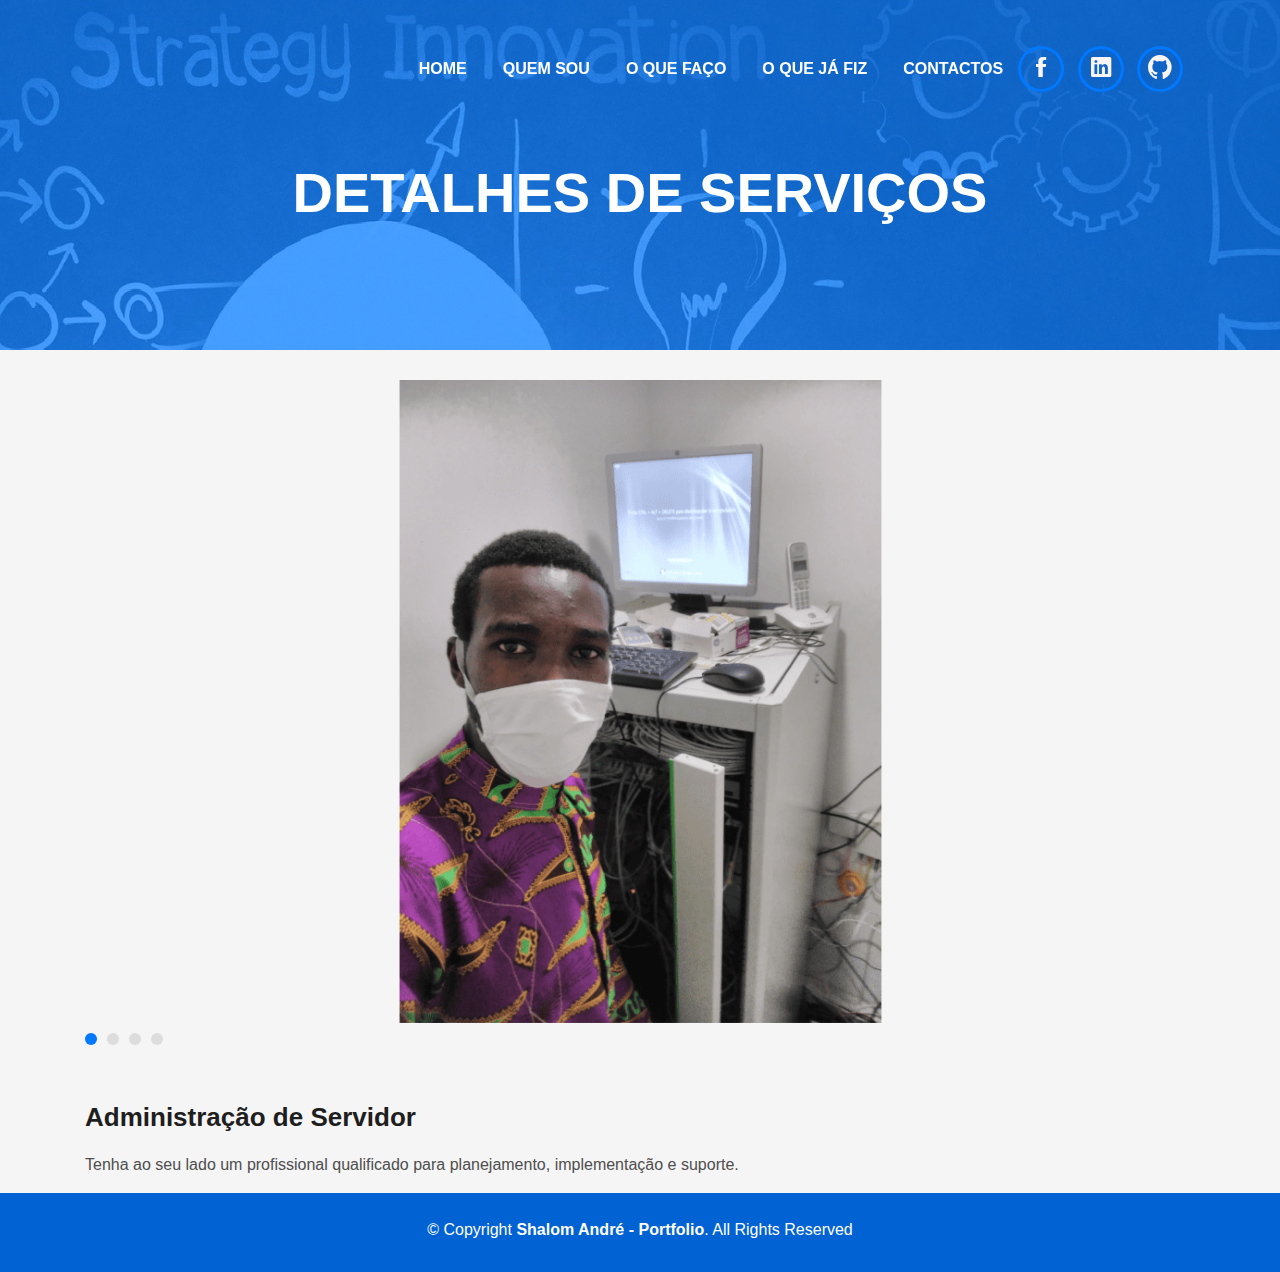
<file: server-details.html>
<!DOCTYPE html>
<html lang="en">

<head>
  <meta charset="utf-8">
  <meta content="width=device-width, initial-scale=1.0" name="viewport">

  <title>Shalom André - Detalhes Serviços</title>
  <meta content="" name="description">
  <meta content="" name="keywords">

  <!-- Favicons -->
  <link href="assets/img/icon.png" rel="icon">
  <link href="assets/img/apple-touch-icon.png" rel="apple-touch-icon">

  <!-- Vendor CSS Files -->
  <link href="assets/vendor/bootstrap/css/bootstrap.min.css" rel="stylesheet">
  <link href="assets/vendor/font-awesome/css/font-awesome.min.css" rel="stylesheet">
  <link href="assets/vendor/ionicons/css/ionicons.min.css" rel="stylesheet">
  <link href="assets/vendor/owl.carousel/assets/owl.carousel.min.css" rel="stylesheet">
  <link href="assets/vendor/venobox/venobox.css" rel="stylesheet">

  <!-- Template Main CSS File -->
  <link href="assets/css/style.css" rel="stylesheet">

  
</head>

<body id="page-top">

  <!-- ======= Header/ Navbar ======= -->
  <nav class="navbar navbar-b navbar-trans navbar-expand-md fixed-top" id="mainNav">
    <div class="container">
     
      <button class="navbar-toggler collapsed" type="button" data-toggle="collapse" data-target="#navbarDefault" aria-controls="navbarDefault" aria-expanded="false" aria-label="Toggle navigation">
        <span></span>
        <span></span>
        <span></span>
      </button>
      <div class="navbar-collapse collapse justify-content-end" id="navbarDefault">
        <ul class="navbar-nav">
          <li class="nav-item">
            <a class="nav-link js-scroll active" href="index.html">Home</a>
          </li>
          <li class="nav-item">
            <a class="nav-link js-scroll" href="#about">QUEM SOU</a>
          </li>
          <li class="nav-item">
            <a class="nav-link js-scroll" href="#service">O QUE FAÇO</a>
          </li>
          <li class="nav-item">
            <a class="nav-link js-scroll" href="#work">O QUE JÁ FIZ</a>
          </li> 
          
          <li class="nav-item">
            <a class="nav-link js-scroll" href="#contact">Contactos</a>
          </li>
        </ul>

        <div class="socials">
          <ul>
            <li><a href="https://www.facebook.com/shalom.andre.7"><span class="ico-circle"><i class="ion-social-facebook"></i></span></a></li>
            <li><a href="https://www.linkedin.com/in/shalomandre"><span class="ico-circle"><i class="ion-social-linkedin"></i></span></a></li>
            <li><a href="https://github.com/ShalomAndre"><span class="ico-circle"><i class="ion-social-github"></i></span></a></li>
            
          </ul> </div>
      </div>
    </div>
  </nav>

  <div class="intro intro-single route bg-image" style="background-image: url(assets/img/ciencia.jpg)">
    <div class="overlay-mf"></div>
    <div class="intro-content display-table">
      <div class="table-cell">
        <div class="container">
          <h2 class="intro-title mb-4">Detalhes de Serviços</h2>
        </div>
      </div>
    </div>
  </div>

  <main id="main">

    <!-- ======= Portfolio Details Section ======= -->
    <section class="portfolio-details">
      <div class="container">

        <div class="portfolio-details-container">

          <div class="owl-carousel portfolio-details-carousel">
            <img src="assets/img/server-details/server-details-1.png" class="img-fluid" alt="">
            <img src="assets/img/server-details/server-details-2.png" class="img-fluid" alt="">
            <img src="assets/img/server-details/server-details-3.png" class="img-fluid" alt="">
            <img src="assets/img/server-details/server-details-4.png" class="img-fluid" alt="">
          </div>

        </div>

        <div class="portfolio-description">
          <h2>Administração de Servidor</h2>
          <p>
            Tenha ao seu lado um profissional qualificado para planejamento, implementação e suporte.
          </p>
        </div>
      </div>
    </section><!-- End Portfolio Details Section -->

  </main><!-- End #main -->

  <!-- ======= Footer ======= -->
  <footer>
    <div class="container">
      <div class="row">
        <div class="col-sm-12">
          <div class="copyright-box">
            <p class="copyright">&copy; Copyright <strong>Shalom André - Portfolio</strong>. All Rights Reserved</p>
            <div class="credits">
            
            </div>
          </div>
        </div>
      </div>
    </div>
  </footer><!-- End  Footer -->

  <a href="#" class="back-to-top"><i class="fa fa-chevron-up"></i></a>
  <div id="preloader"></div>

  <!-- Vendor JS Files -->
  <script src="assets/vendor/jquery/jquery.min.js"></script>
  <script src="assets/vendor/bootstrap/js/bootstrap.bundle.min.js"></script>
  <script src="assets/vendor/jquery.easing/jquery.easing.min.js"></script>
  <script src="assets/vendor/php-email-form/validate.js"></script>
  <script src="assets/vendor/waypoints/jquery.waypoints.min.js"></script>
  <script src="assets/vendor/counterup/jquery.counterup.min.js"></script>
  <script src="assets/vendor/owl.carousel/owl.carousel.min.js"></script>
  <script src="assets/vendor/typed.js/typed.min.js"></script>
  <script src="assets/vendor/venobox/venobox.min.js"></script>

  <!-- Template Main JS File -->
  <script src="assets/js/main.js"></script>

</body>

</html>
</file>
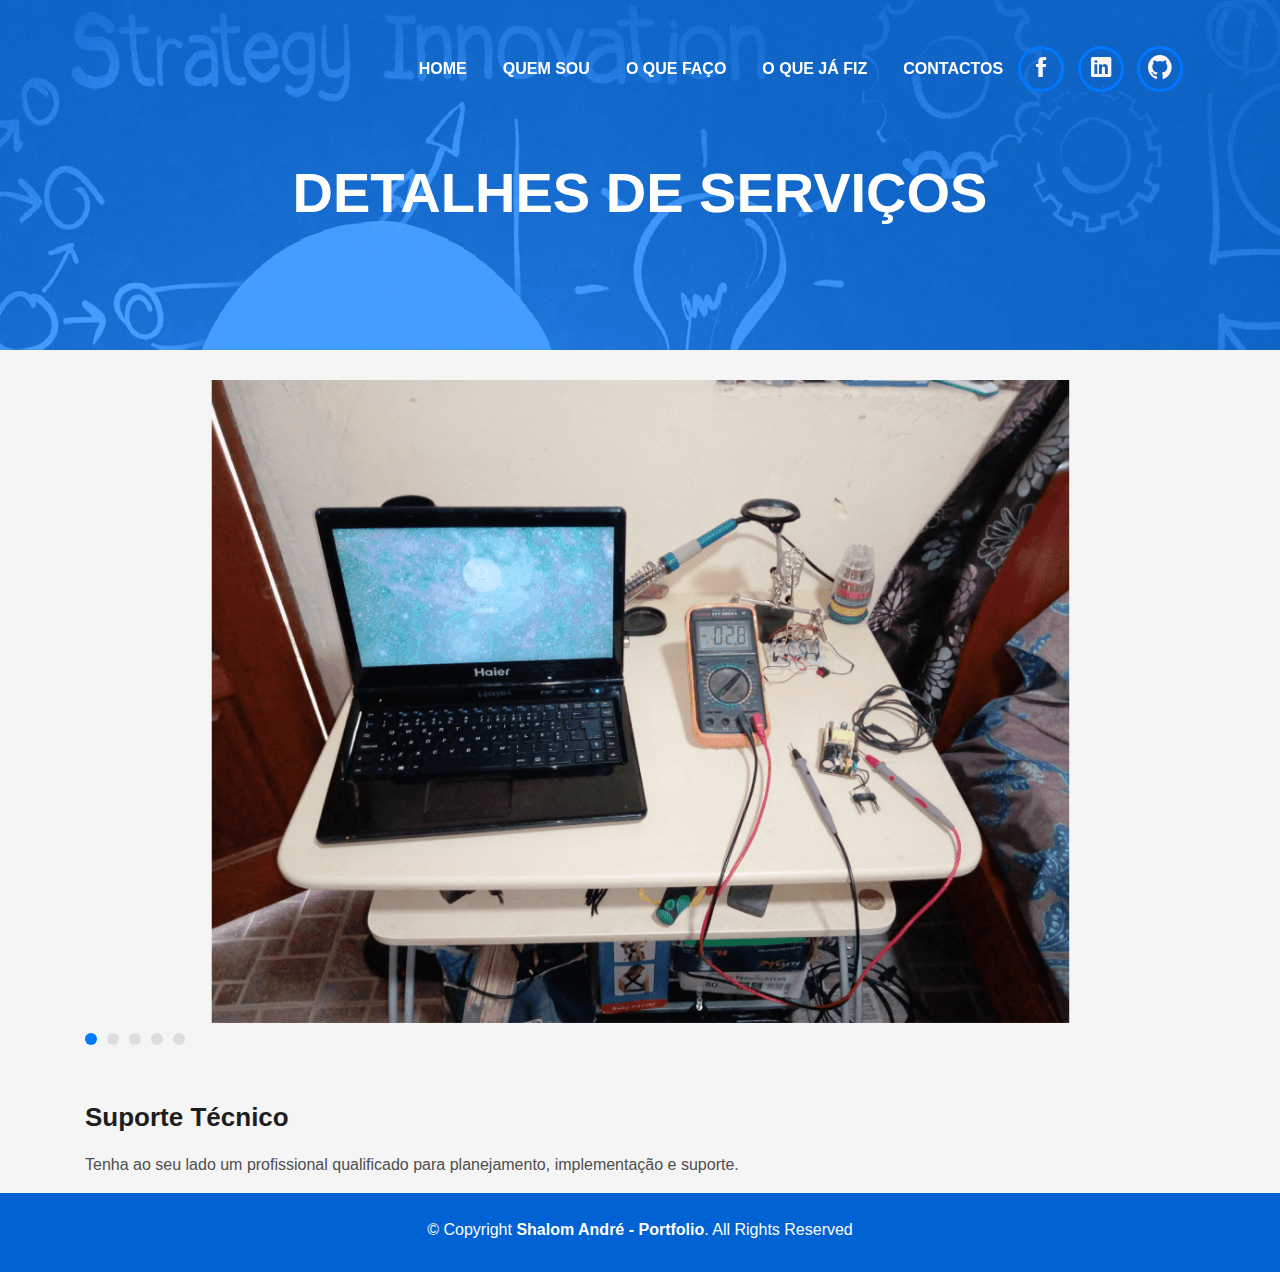
<file: suporte-details.html>
<!DOCTYPE html>
<html lang="en">

<head>
  <meta charset="utf-8">
  <meta content="width=device-width, initial-scale=1.0" name="viewport">

  <title>Shalom André - Detalhes Serviços</title>
  <meta content="" name="description">
  <meta content="" name="keywords">

  <!-- Favicons -->
  <link href="assets/img/icon.png" rel="icon">
  <link href="assets/img/apple-touch-icon.png" rel="apple-touch-icon">

  <!-- Vendor CSS Files -->
  <link href="assets/vendor/bootstrap/css/bootstrap.min.css" rel="stylesheet">
  <link href="assets/vendor/font-awesome/css/font-awesome.min.css" rel="stylesheet">
  <link href="assets/vendor/ionicons/css/ionicons.min.css" rel="stylesheet">
  <link href="assets/vendor/owl.carousel/assets/owl.carousel.min.css" rel="stylesheet">
  <link href="assets/vendor/venobox/venobox.css" rel="stylesheet">

  <!-- Template Main CSS File -->
  <link href="assets/css/style.css" rel="stylesheet">

  
</head>

<body id="page-top">

  <!-- ======= Header/ Navbar ======= -->
  <nav class="navbar navbar-b navbar-trans navbar-expand-md fixed-top" id="mainNav">
    <div class="container">
     
      <button class="navbar-toggler collapsed" type="button" data-toggle="collapse" data-target="#navbarDefault" aria-controls="navbarDefault" aria-expanded="false" aria-label="Toggle navigation">
        <span></span>
        <span></span>
        <span></span>
      </button>
      <div class="navbar-collapse collapse justify-content-end" id="navbarDefault">
        <ul class="navbar-nav">
          <li class="nav-item">
            <a class="nav-link js-scroll active" href="index.html">Home</a>
          </li>
          <li class="nav-item">
            <a class="nav-link js-scroll" href="#about">QUEM SOU</a>
          </li>
          <li class="nav-item">
            <a class="nav-link js-scroll" href="#service">O QUE FAÇO</a>
          </li>
          <li class="nav-item">
            <a class="nav-link js-scroll" href="#work">O QUE JÁ FIZ</a>
          </li> 
          
          <li class="nav-item">
            <a class="nav-link js-scroll" href="#contact">Contactos</a>
          </li>
        </ul>

        <div class="socials">
          <ul>
            <li><a href="https://www.facebook.com/shalom.andre.7"><span class="ico-circle"><i class="ion-social-facebook"></i></span></a></li>
            <li><a href="https://www.linkedin.com/in/shalomandre"><span class="ico-circle"><i class="ion-social-linkedin"></i></span></a></li>
            <li><a href="https://github.com/ShalomAndre"><span class="ico-circle"><i class="ion-social-github"></i></span></a></li>
            
          </ul> </div>
      </div>
    </div>
  </nav>

  <div class="intro intro-single route bg-image" style="background-image: url(assets/img/ciencia.jpg)">
    <div class="overlay-mf"></div>
    <div class="intro-content display-table">
      <div class="table-cell">
        <div class="container">
          <h2 class="intro-title mb-4">Detalhes de Serviços</h2>
        </div>
      </div>
    </div>
  </div>

  <main id="main">

    <!-- ======= Portfolio Details Section ======= -->
    <section class="portfolio-details">
      <div class="container">

        <div class="portfolio-details-container">

          <div class="owl-carousel portfolio-details-carousel">
            <img src="assets/img/suporte-details/suporte-details-1.png" class="img-fluid" alt="">
            <img src="assets/img/suporte-details/suporte-details-2.png" class="img-fluid" alt="">
            <img src="assets/img/suporte-details/suporte-details-3.png" class="img-fluid" alt="">
            <img src="assets/img/suporte-details/suporte-details-4.png" class="img-fluid" alt="">
            <img src="assets/img/suporte-details/suporte-details-5.png" class="img-fluid" alt="">
          </div>

        </div>

        <div class="portfolio-description">
          <h2>Suporte Técnico</h2>
          <p>
            Tenha ao seu lado um profissional qualificado para planejamento, implementação e suporte.
          </p>
        </div>
      </div>
    </section><!-- End Portfolio Details Section -->

  </main><!-- End #main -->

  <!-- ======= Footer ======= -->
  <footer>
    <div class="container">
      <div class="row">
        <div class="col-sm-12">
          <div class="copyright-box">
            <p class="copyright">&copy; Copyright <strong>Shalom André - Portfolio</strong>. All Rights Reserved</p>
            <div class="credits">
            
            </div>
          </div>
        </div>
      </div>
    </div>
  </footer><!-- End  Footer -->

  <a href="#" class="back-to-top"><i class="fa fa-chevron-up"></i></a>
  <div id="preloader"></div>

  <!-- Vendor JS Files -->
  <script src="assets/vendor/jquery/jquery.min.js"></script>
  <script src="assets/vendor/bootstrap/js/bootstrap.bundle.min.js"></script>
  <script src="assets/vendor/jquery.easing/jquery.easing.min.js"></script>
  <script src="assets/vendor/php-email-form/validate.js"></script>
  <script src="assets/vendor/waypoints/jquery.waypoints.min.js"></script>
  <script src="assets/vendor/counterup/jquery.counterup.min.js"></script>
  <script src="assets/vendor/owl.carousel/owl.carousel.min.js"></script>
  <script src="assets/vendor/typed.js/typed.min.js"></script>
  <script src="assets/vendor/venobox/venobox.min.js"></script>

  <!-- Template Main JS File -->
  <script src="assets/js/main.js"></script>

</body>

</html>
</file>
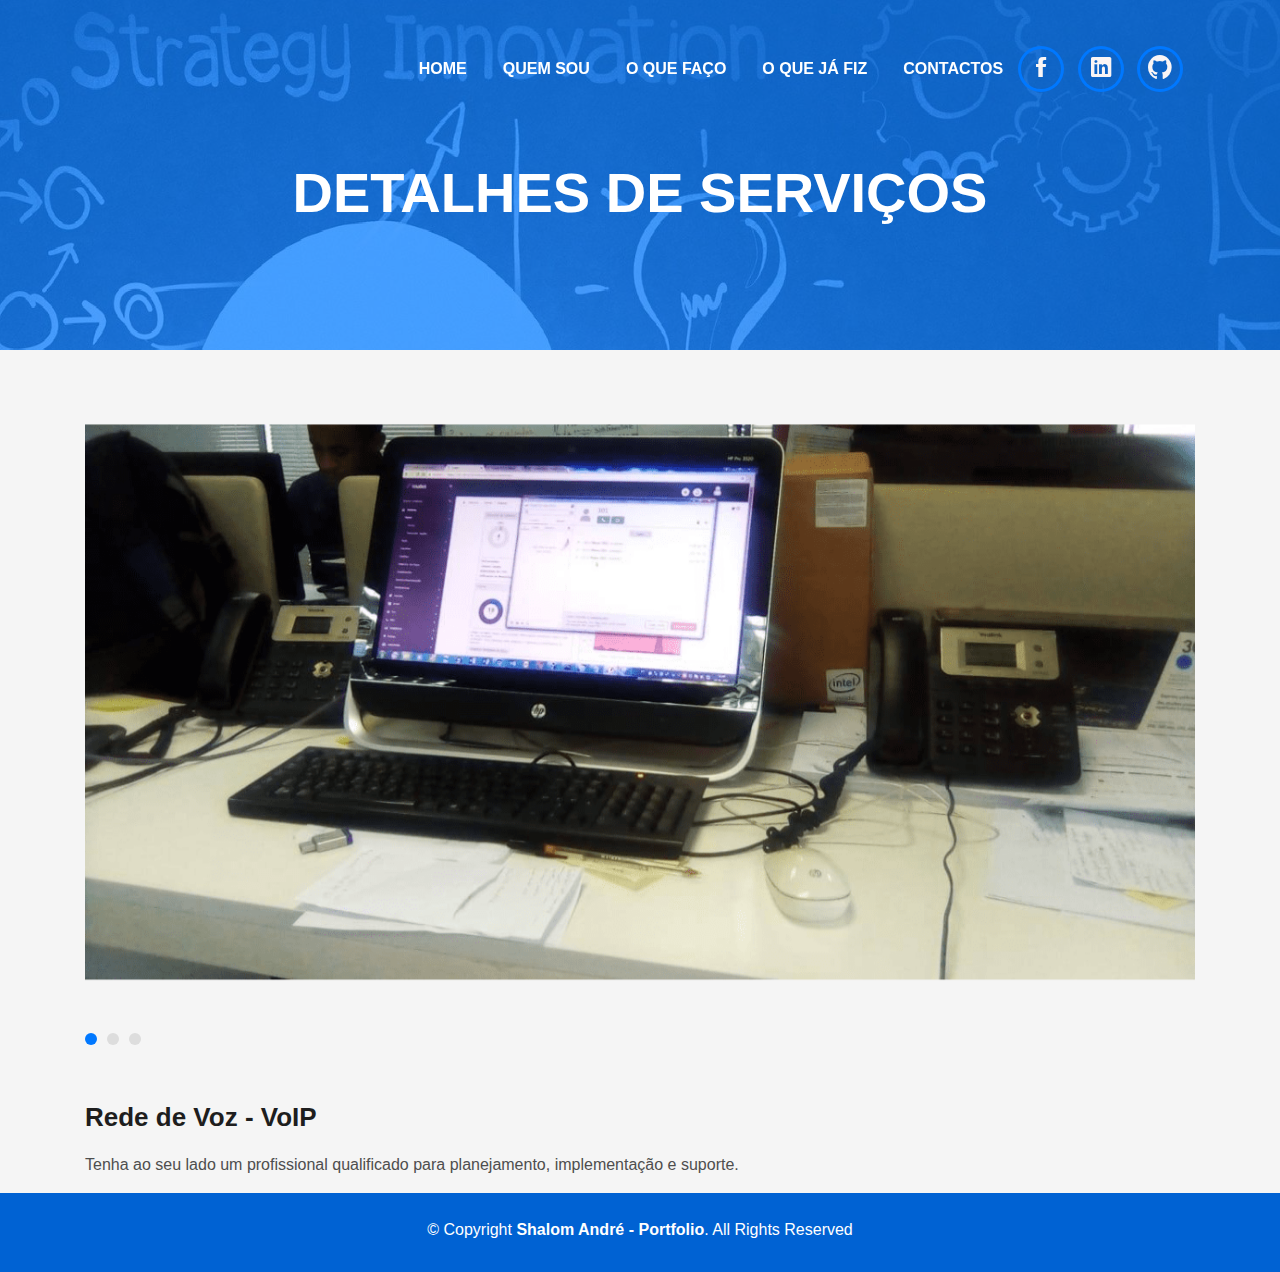
<file: voip-details.html>
<!DOCTYPE html>
<html lang="en">

<head>
  <meta charset="utf-8">
  <meta content="width=device-width, initial-scale=1.0" name="viewport">

  <title>Shalom André - Detalhes Serviços</title>
  <meta content="" name="description">
  <meta content="" name="keywords">

  <!-- Favicons -->
  <link href="assets/img/icon.png" rel="icon">
  <link href="assets/img/apple-touch-icon.png" rel="apple-touch-icon">

  <!-- Vendor CSS Files -->
  <link href="assets/vendor/bootstrap/css/bootstrap.min.css" rel="stylesheet">
  <link href="assets/vendor/font-awesome/css/font-awesome.min.css" rel="stylesheet">
  <link href="assets/vendor/ionicons/css/ionicons.min.css" rel="stylesheet">
  <link href="assets/vendor/owl.carousel/assets/owl.carousel.min.css" rel="stylesheet">
  <link href="assets/vendor/venobox/venobox.css" rel="stylesheet">

  <!-- Template Main CSS File -->
  <link href="assets/css/style.css" rel="stylesheet">

  
</head>

<body id="page-top">

  <!-- ======= Header/ Navbar ======= -->
  <nav class="navbar navbar-b navbar-trans navbar-expand-md fixed-top" id="mainNav">
    <div class="container">
     
      <button class="navbar-toggler collapsed" type="button" data-toggle="collapse" data-target="#navbarDefault" aria-controls="navbarDefault" aria-expanded="false" aria-label="Toggle navigation">
        <span></span>
        <span></span>
        <span></span>
      </button>
      <div class="navbar-collapse collapse justify-content-end" id="navbarDefault">
        <ul class="navbar-nav">
          <li class="nav-item">
            <a class="nav-link js-scroll active" href="index.html">Home</a>
          </li>
          <li class="nav-item">
            <a class="nav-link js-scroll" href="#about">QUEM SOU</a>
          </li>
          <li class="nav-item">
            <a class="nav-link js-scroll" href="#service">O QUE FAÇO</a>
          </li>
          <li class="nav-item">
            <a class="nav-link js-scroll" href="#work">O QUE JÁ FIZ</a>
          </li> 
          
          <li class="nav-item">
            <a class="nav-link js-scroll" href="#contact">Contactos</a>
          </li>
        </ul>

        <div class="socials">
          <ul>
            <li><a href="https://www.facebook.com/shalom.andre.7"><span class="ico-circle"><i class="ion-social-facebook"></i></span></a></li>
            <li><a href="https://www.linkedin.com/in/shalomandre"><span class="ico-circle"><i class="ion-social-linkedin"></i></span></a></li>
            <li><a href="https://github.com/ShalomAndre"><span class="ico-circle"><i class="ion-social-github"></i></span></a></li>
            
          </ul> </div>
      </div>
    </div>
  </nav>

  <div class="intro intro-single route bg-image" style="background-image: url(assets/img/ciencia.jpg)">
    <div class="overlay-mf"></div>
    <div class="intro-content display-table">
      <div class="table-cell">
        <div class="container">
          <h2 class="intro-title mb-4">Detalhes de Serviços</h2>
        </div>
      </div>
    </div>
  </div>

  <main id="main">

    <!-- ======= Portfolio Details Section ======= -->
    <section class="portfolio-details">
      <div class="container">

        <div class="portfolio-details-container">

          <div class="owl-carousel portfolio-details-carousel">
            <img src="assets/img/voip-details/voip-details-1.png" class="img-fluid" alt="">
            <img src="assets/img/voip-details/voip-details-2.png" class="img-fluid" alt="">
            <img src="assets/img/voip-details/voip-details-3.png" class="img-fluid" alt="">
          </div>

        </div>

        <div class="portfolio-description">
          <h2>Rede de Voz - VoIP</h2>
          <p>
            Tenha ao seu lado um profissional qualificado para planejamento, implementação e suporte.
          </p>
        </div>
      </div>
    </section><!-- End Portfolio Details Section -->

  </main><!-- End #main -->

  <!-- ======= Footer ======= -->
  <footer>
    <div class="container">
      <div class="row">
        <div class="col-sm-12">
          <div class="copyright-box">
            <p class="copyright">&copy; Copyright <strong>Shalom André - Portfolio</strong>. All Rights Reserved</p>
            <div class="credits">
            
            </div>
          </div>
        </div>
      </div>
    </div>
  </footer><!-- End  Footer -->

  <a href="#" class="back-to-top"><i class="fa fa-chevron-up"></i></a>
  <div id="preloader"></div>

  <!-- Vendor JS Files -->
  <script src="assets/vendor/jquery/jquery.min.js"></script>
  <script src="assets/vendor/bootstrap/js/bootstrap.bundle.min.js"></script>
  <script src="assets/vendor/jquery.easing/jquery.easing.min.js"></script>
  <script src="assets/vendor/php-email-form/validate.js"></script>
  <script src="assets/vendor/waypoints/jquery.waypoints.min.js"></script>
  <script src="assets/vendor/counterup/jquery.counterup.min.js"></script>
  <script src="assets/vendor/owl.carousel/owl.carousel.min.js"></script>
  <script src="assets/vendor/typed.js/typed.min.js"></script>
  <script src="assets/vendor/venobox/venobox.min.js"></script>

  <!-- Template Main JS File -->
  <script src="assets/js/main.js"></script>

</body>

</html>
</file>
<file: assets/vendor/venobox/venobox.css>
/* ------ venobox.css --------*/
.vbox-overlay *, .vbox-overlay *:before, .vbox-overlay *:after{
    -webkit-backface-visibility: hidden;
    -webkit-box-sizing:border-box;
    -moz-box-sizing:border-box;
    box-sizing:border-box;
}
.vbox-overlay * { 
    -webkit-backface-visibility: visible;
    backface-visibility: visible;
}
.vbox-overlay{
    display: -webkit-flex;
    display: flex;
    -webkit-flex-direction: column;
    flex-direction: column;
    -webkit-justify-content: center;
    justify-content: center;
    -webkit-align-items: center;
    align-items: center;
    position: fixed;
    left: 0;
    top: 0;
    bottom: 0;
    right: 0;
    z-index: 999999;
}

/* ----- navigation ----- */
.vbox-title{
    width: 100%;
    height: 40px;
    float: left;
    text-align: center;
    line-height: 28px;
    font-size: 12px;
    padding: 6px 50px;
    overflow: hidden;
    position: fixed;
    display: none;
    left: 0;
    z-index: 89;
}
.vbox-close{
    cursor: pointer;
    position: fixed;
    top: -1px;
    right: 0;
    width: 50px;
    height: 40px;
    padding: 6px;
    display: block;
    background-position:10px center;
    overflow: hidden;
    font-size: 24px;
    line-height: 1;
    text-align: center;
    z-index: 99;
}
.vbox-left{
    cursor: pointer;
    position: fixed;
    left: 0;
    height: 40px;
    overflow: hidden;
    line-height: 28px;
    font-size: 12px;
    z-index: 99;
    display: flex;
    align-items:center;
}
.vbox-num{
    display: inline-block;
    margin: 6px 0 6px 15px;
}
/* ----- Social share ----- */
.vbox-share{
    line-height: 28px;
    font-size: 12px;
    overflow: hidden;
    position: fixed;
    left: 0;
    z-index: 98;
    display: flex;
    align-items:center;
    justify-content: center;
    width: 100%;
    text-align: center;
}
.vbox-share svg{
    max-height: 28px;
    width: 28px;
    z-index: 10;
    margin-left: 12px;
    margin-top: 6px;
    margin-bottom: 6px;
    vertical-align: middle;
}


/* ----- navigation ARROWS ----- */
.vbox-next, .vbox-prev{
    position: fixed;
    top: 50%;
    margin-top: -15px;
    overflow: hidden;
    cursor: pointer;
    display: block;
    width: 45px;
    height: 45px;
    z-index: 99;
}
.vbox-next span, .vbox-prev span{
    position: relative;
    width: 20px;
    height: 20px;
    border: 2px solid transparent;
    border-top-color: #B6B6B6;
    border-right-color: #B6B6B6;
    text-indent: -100px;
    position: absolute;
    top: 8px;
    display: block;
}
.vbox-prev{
    left: 15px;
}
.vbox-next{
    right: 15px;
}
.vbox-prev span{
    left: 10px;
    -ms-transform: rotate(-135deg);
    -webkit-transform: rotate(-135deg);
    transform: rotate(-135deg);
}
.vbox-next span{
    -ms-transform: rotate(45deg);
    -webkit-transform: rotate(45deg);
    transform: rotate(45deg);
    right: 10px;
}
/* ------- inline window ------ */
.vbox-inline{
    width: 420px;
    height: 315px;
    height: 70vh;
    padding: 10px;
    background: #fff;
    margin: 0 auto;
    overflow: auto;
    text-align: left;
}
/* ------- Video & iFrames window ------ */
.venoframe{
    max-width: 100%;
    width: 100%;
    border: none;
    width: 100%;
    height: 260px;
    height: 70vh;
}
.venoframe.vbvid{
    height: 260px;
}
@media (min-width: 768px) {
    .venoframe, .vbox-inline{
        width: 90%;
        height: 360px;
        height: 70vh;
    }
    .venoframe.vbvid{
        width: 640px;
        height: 360px;
    }
}
@media (min-width: 992px) {
    .venoframe, .vbox-inline{
        max-width: 1200px;
        width: 80%;
        height: 540px;
        height: 70vh;
    }
    .venoframe.vbvid{
        width: 960px;
        height: 540px;
    }
}
/* 
Please do NOT edit this part! 
or at least read this note: http://i.imgur.com/7C0ws9e.gif
*/
.vbox-open{
    overflow: hidden;
}
.vbox-container{
    position: absolute;
    left: 0;
    right: 0;
    top: 0;
    bottom: 0;
    overflow-x: hidden;
    overflow-y: scroll;
    overflow-scrolling: touch;
    -webkit-overflow-scrolling: touch;
    z-index: 20;
    max-height: 100%;

}

.vbox-content{
    text-align: center;
    float: left;
    width: 100%;
    position: relative;
    overflow: hidden;
    padding: 20px 4%;
}
.vbox-container img{
    max-width: 100%;
    height: auto;
}
.vbox-figlio{
    box-shadow: 0 0 12px rgba(0,0,0,0.19), 0 6px 6px rgba(0,0,0,0.23);
    max-width: 100%;
    text-align: initial;
}
img.vbox-figlio{
    -webkit-user-select: none;
-khtml-user-select: none;
-moz-user-select: none;
-o-user-select: none;
user-select: none;
}
.vbox-content.swipe-left{
    margin-left: -200px !important;
}
.vbox-content.swipe-right{
    margin-left: 200px !important;
}
.vbox-animated{
    webkit-transition: margin 300ms ease-out;
    transition: margin 300ms ease-out;
}

/* ---------- preloader ----------
 * SPINKIT 
 * http://tobiasahlin.com/spinkit/
-------------------------------- */
.sk-double-bounce,.sk-rotating-plane{width:40px;height:40px;margin:40px auto}.sk-rotating-plane{background-color:#333;-webkit-animation:sk-rotatePlane 1.2s infinite ease-in-out;animation:sk-rotatePlane 1.2s infinite ease-in-out}@-webkit-keyframes sk-rotatePlane{0%{-webkit-transform:perspective(120px) rotateX(0) rotateY(0);transform:perspective(120px) rotateX(0) rotateY(0)}50%{-webkit-transform:perspective(120px) rotateX(-180.1deg) rotateY(0);transform:perspective(120px) rotateX(-180.1deg) rotateY(0)}100%{-webkit-transform:perspective(120px) rotateX(-180deg) rotateY(-179.9deg);transform:perspective(120px) rotateX(-180deg) rotateY(-179.9deg)}}@keyframes sk-rotatePlane{0%{-webkit-transform:perspective(120px) rotateX(0) rotateY(0);transform:perspective(120px) rotateX(0) rotateY(0)}50%{-webkit-transform:perspective(120px) rotateX(-180.1deg) rotateY(0);transform:perspective(120px) rotateX(-180.1deg) rotateY(0)}100%{-webkit-transform:perspective(120px) rotateX(-180deg) rotateY(-179.9deg);transform:perspective(120px) rotateX(-180deg) rotateY(-179.9deg)}}.sk-double-bounce{position:relative}.sk-double-bounce .sk-child{width:100%;height:100%;border-radius:50%;background-color:#333;opacity:.6;position:absolute;top:0;left:0;-webkit-animation:sk-doubleBounce 2s infinite ease-in-out;animation:sk-doubleBounce 2s infinite ease-in-out}.sk-chasing-dots .sk-child,.sk-spinner-pulse,.sk-three-bounce .sk-child{background-color:#333;border-radius:100%}.sk-double-bounce .sk-double-bounce2{-webkit-animation-delay:-1s;animation-delay:-1s}@-webkit-keyframes sk-doubleBounce{0%,100%{-webkit-transform:scale(0);transform:scale(0)}50%{-webkit-transform:scale(1);transform:scale(1)}}@keyframes sk-doubleBounce{0%,100%{-webkit-transform:scale(0);transform:scale(0)}50%{-webkit-transform:scale(1);transform:scale(1)}}.sk-wave{margin:40px auto;width:50px;height:40px;text-align:center;font-size:10px}.sk-wave .sk-rect{background-color:#333;height:100%;width:6px;display:inline-block;-webkit-animation:sk-waveStretchDelay 1.2s infinite ease-in-out;animation:sk-waveStretchDelay 1.2s infinite ease-in-out}.sk-wave .sk-rect1{-webkit-animation-delay:-1.2s;animation-delay:-1.2s}.sk-wave .sk-rect2{-webkit-animation-delay:-1.1s;animation-delay:-1.1s}.sk-wave .sk-rect3{-webkit-animation-delay:-1s;animation-delay:-1s}.sk-wave .sk-rect4{-webkit-animation-delay:-.9s;animation-delay:-.9s}.sk-wave .sk-rect5{-webkit-animation-delay:-.8s;animation-delay:-.8s}@-webkit-keyframes sk-waveStretchDelay{0%,100%,40%{-webkit-transform:scaleY(.4);transform:scaleY(.4)}20%{-webkit-transform:scaleY(1);transform:scaleY(1)}}@keyframes sk-waveStretchDelay{0%,100%,40%{-webkit-transform:scaleY(.4);transform:scaleY(.4)}20%{-webkit-transform:scaleY(1);transform:scaleY(1)}}.sk-wandering-cubes{margin:40px auto;width:40px;height:40px;position:relative}.sk-wandering-cubes .sk-cube{background-color:#333;width:10px;height:10px;position:absolute;top:0;left:0;-webkit-animation:sk-wanderingCube 1.8s ease-in-out -1.8s infinite both;animation:sk-wanderingCube 1.8s ease-in-out -1.8s infinite both}.sk-chasing-dots,.sk-spinner-pulse{width:40px;height:40px;margin:40px auto}.sk-wandering-cubes .sk-cube2{-webkit-animation-delay:-.9s;animation-delay:-.9s}@-webkit-keyframes sk-wanderingCube{0%{-webkit-transform:rotate(0);transform:rotate(0)}25%{-webkit-transform:translateX(30px) rotate(-90deg) scale(.5);transform:translateX(30px) rotate(-90deg) scale(.5)}50%{-webkit-transform:translateX(30px) translateY(30px) rotate(-179deg);transform:translateX(30px) translateY(30px) rotate(-179deg)}50.1%{-webkit-transform:translateX(30px) translateY(30px) rotate(-180deg);transform:translateX(30px) translateY(30px) rotate(-180deg)}75%{-webkit-transform:translateX(0) translateY(30px) rotate(-270deg) scale(.5);transform:translateX(0) translateY(30px) rotate(-270deg) scale(.5)}100%{-webkit-transform:rotate(-360deg);transform:rotate(-360deg)}}@keyframes sk-wanderingCube{0%{-webkit-transform:rotate(0);transform:rotate(0)}25%{-webkit-transform:translateX(30px) rotate(-90deg) scale(.5);transform:translateX(30px) rotate(-90deg) scale(.5)}50%{-webkit-transform:translateX(30px) translateY(30px) rotate(-179deg);transform:translateX(30px) translateY(30px) rotate(-179deg)}50.1%{-webkit-transform:translateX(30px) translateY(30px) rotate(-180deg);transform:translateX(30px) translateY(30px) rotate(-180deg)}75%{-webkit-transform:translateX(0) translateY(30px) rotate(-270deg) scale(.5);transform:translateX(0) translateY(30px) rotate(-270deg) scale(.5)}100%{-webkit-transform:rotate(-360deg);transform:rotate(-360deg)}}.sk-spinner-pulse{-webkit-animation:sk-pulseScaleOut 1s infinite ease-in-out;animation:sk-pulseScaleOut 1s infinite ease-in-out}@-webkit-keyframes sk-pulseScaleOut{0%{-webkit-transform:scale(0);transform:scale(0)}100%{-webkit-transform:scale(1);transform:scale(1);opacity:0}}@keyframes sk-pulseScaleOut{0%{-webkit-transform:scale(0);transform:scale(0)}100%{-webkit-transform:scale(1);transform:scale(1);opacity:0}}.sk-chasing-dots{position:relative;text-align:center;-webkit-animation:sk-chasingDotsRotate 2s infinite linear;animation:sk-chasingDotsRotate 2s infinite linear}.sk-chasing-dots .sk-child{width:60%;height:60%;display:inline-block;position:absolute;top:0;-webkit-animation:sk-chasingDotsBounce 2s infinite ease-in-out;animation:sk-chasingDotsBounce 2s infinite ease-in-out}.sk-chasing-dots .sk-dot2{top:auto;bottom:0;-webkit-animation-delay:-1s;animation-delay:-1s}@-webkit-keyframes sk-chasingDotsRotate{100%{-webkit-transform:rotate(360deg);transform:rotate(360deg)}}@keyframes sk-chasingDotsRotate{100%{-webkit-transform:rotate(360deg);transform:rotate(360deg)}}@-webkit-keyframes sk-chasingDotsBounce{0%,100%{-webkit-transform:scale(0);transform:scale(0)}50%{-webkit-transform:scale(1);transform:scale(1)}}@keyframes sk-chasingDotsBounce{0%,100%{-webkit-transform:scale(0);transform:scale(0)}50%{-webkit-transform:scale(1);transform:scale(1)}}.sk-three-bounce{margin:40px auto;width:80px;text-align:center}.sk-three-bounce .sk-child{width:20px;height:20px;display:inline-block;-webkit-animation:sk-three-bounce 1.4s ease-in-out 0s infinite both;animation:sk-three-bounce 1.4s ease-in-out 0s infinite both}.sk-circle .sk-child:before,.sk-fading-circle .sk-circle:before{display:block;border-radius:100%;content:'';background-color:#333}.sk-three-bounce .sk-bounce1{-webkit-animation-delay:-.32s;animation-delay:-.32s}.sk-three-bounce .sk-bounce2{-webkit-animation-delay:-.16s;animation-delay:-.16s}@-webkit-keyframes sk-three-bounce{0%,100%,80%{-webkit-transform:scale(0);transform:scale(0)}40%{-webkit-transform:scale(1);transform:scale(1)}}@keyframes sk-three-bounce{0%,100%,80%{-webkit-transform:scale(0);transform:scale(0)}40%{-webkit-transform:scale(1);transform:scale(1)}}.sk-circle{margin:40px auto;width:40px;height:40px;position:relative}.sk-circle .sk-child{width:100%;height:100%;position:absolute;left:0;top:0}.sk-circle .sk-child:before{margin:0 auto;width:15%;height:15%;-webkit-animation:sk-circleBounceDelay 1.2s infinite ease-in-out both;animation:sk-circleBounceDelay 1.2s infinite ease-in-out both}.sk-circle .sk-circle2{-webkit-transform:rotate(30deg);-ms-transform:rotate(30deg);transform:rotate(30deg)}.sk-circle .sk-circle3{-webkit-transform:rotate(60deg);-ms-transform:rotate(60deg);transform:rotate(60deg)}.sk-circle .sk-circle4{-webkit-transform:rotate(90deg);-ms-transform:rotate(90deg);transform:rotate(90deg)}.sk-circle .sk-circle5{-webkit-transform:rotate(120deg);-ms-transform:rotate(120deg);transform:rotate(120deg)}.sk-circle .sk-circle6{-webkit-transform:rotate(150deg);-ms-transform:rotate(150deg);transform:rotate(150deg)}.sk-circle .sk-circle7{-webkit-transform:rotate(180deg);-ms-transform:rotate(180deg);transform:rotate(180deg)}.sk-circle .sk-circle8{-webkit-transform:rotate(210deg);-ms-transform:rotate(210deg);transform:rotate(210deg)}.sk-circle .sk-circle9{-webkit-transform:rotate(240deg);-ms-transform:rotate(240deg);transform:rotate(240deg)}.sk-circle .sk-circle10{-webkit-transform:rotate(270deg);-ms-transform:rotate(270deg);transform:rotate(270deg)}.sk-circle .sk-circle11{-webkit-transform:rotate(300deg);-ms-transform:rotate(300deg);transform:rotate(300deg)}.sk-circle .sk-circle12{-webkit-transform:rotate(330deg);-ms-transform:rotate(330deg);transform:rotate(330deg)}.sk-circle .sk-circle2:before{-webkit-animation-delay:-1.1s;animation-delay:-1.1s}.sk-circle .sk-circle3:before{-webkit-animation-delay:-1s;animation-delay:-1s}.sk-circle .sk-circle4:before{-webkit-animation-delay:-.9s;animation-delay:-.9s}.sk-circle .sk-circle5:before{-webkit-animation-delay:-.8s;animation-delay:-.8s}.sk-circle .sk-circle6:before{-webkit-animation-delay:-.7s;animation-delay:-.7s}.sk-circle .sk-circle7:before{-webkit-animation-delay:-.6s;animation-delay:-.6s}.sk-circle .sk-circle8:before{-webkit-animation-delay:-.5s;animation-delay:-.5s}.sk-circle .sk-circle9:before{-webkit-animation-delay:-.4s;animation-delay:-.4s}.sk-circle .sk-circle10:before{-webkit-animation-delay:-.3s;animation-delay:-.3s}.sk-circle .sk-circle11:before{-webkit-animation-delay:-.2s;animation-delay:-.2s}.sk-circle .sk-circle12:before{-webkit-animation-delay:-.1s;animation-delay:-.1s}@-webkit-keyframes sk-circleBounceDelay{0%,100%,80%{-webkit-transform:scale(0);transform:scale(0)}40%{-webkit-transform:scale(1);transform:scale(1)}}@keyframes sk-circleBounceDelay{0%,100%,80%{-webkit-transform:scale(0);transform:scale(0)}40%{-webkit-transform:scale(1);transform:scale(1)}}.sk-cube-grid{width:40px;height:40px;margin:40px auto}.sk-cube-grid .sk-cube{width:33.33%;height:33.33%;background-color:#333;float:left;-webkit-animation:sk-cubeGridScaleDelay 1.3s infinite ease-in-out;animation:sk-cubeGridScaleDelay 1.3s infinite ease-in-out}.sk-cube-grid .sk-cube1{-webkit-animation-delay:.2s;animation-delay:.2s}.sk-cube-grid .sk-cube2{-webkit-animation-delay:.3s;animation-delay:.3s}.sk-cube-grid .sk-cube3{-webkit-animation-delay:.4s;animation-delay:.4s}.sk-cube-grid .sk-cube4{-webkit-animation-delay:.1s;animation-delay:.1s}.sk-cube-grid .sk-cube5{-webkit-animation-delay:.2s;animation-delay:.2s}.sk-cube-grid .sk-cube6{-webkit-animation-delay:.3s;animation-delay:.3s}.sk-cube-grid .sk-cube7{-webkit-animation-delay:0ms;animation-delay:0ms}.sk-cube-grid .sk-cube8{-webkit-animation-delay:.1s;animation-delay:.1s}.sk-cube-grid .sk-cube9{-webkit-animation-delay:.2s;animation-delay:.2s}@-webkit-keyframes sk-cubeGridScaleDelay{0%,100%,70%{-webkit-transform:scale3D(1,1,1);transform:scale3D(1,1,1)}35%{-webkit-transform:scale3D(0,0,1);transform:scale3D(0,0,1)}}@keyframes sk-cubeGridScaleDelay{0%,100%,70%{-webkit-transform:scale3D(1,1,1);transform:scale3D(1,1,1)}35%{-webkit-transform:scale3D(0,0,1);transform:scale3D(0,0,1)}}.sk-fading-circle{margin:40px auto;width:40px;height:40px;position:relative}.sk-fading-circle .sk-circle{width:100%;height:100%;position:absolute;left:0;top:0}.sk-fading-circle .sk-circle:before{margin:0 auto;width:15%;height:15%;-webkit-animation:sk-circleFadeDelay 1.2s infinite ease-in-out both;animation:sk-circleFadeDelay 1.2s infinite ease-in-out both}.sk-fading-circle .sk-circle2{-webkit-transform:rotate(30deg);-ms-transform:rotate(30deg);transform:rotate(30deg)}.sk-fading-circle .sk-circle3{-webkit-transform:rotate(60deg);-ms-transform:rotate(60deg);transform:rotate(60deg)}.sk-fading-circle .sk-circle4{-webkit-transform:rotate(90deg);-ms-transform:rotate(90deg);transform:rotate(90deg)}.sk-fading-circle .sk-circle5{-webkit-transform:rotate(120deg);-ms-transform:rotate(120deg);transform:rotate(120deg)}.sk-fading-circle .sk-circle6{-webkit-transform:rotate(150deg);-ms-transform:rotate(150deg);transform:rotate(150deg)}.sk-fading-circle .sk-circle7{-webkit-transform:rotate(180deg);-ms-transform:rotate(180deg);transform:rotate(180deg)}.sk-fading-circle .sk-circle8{-webkit-transform:rotate(210deg);-ms-transform:rotate(210deg);transform:rotate(210deg)}.sk-fading-circle .sk-circle9{-webkit-transform:rotate(240deg);-ms-transform:rotate(240deg);transform:rotate(240deg)}.sk-fading-circle .sk-circle10{-webkit-transform:rotate(270deg);-ms-transform:rotate(270deg);transform:rotate(270deg)}.sk-fading-circle .sk-circle11{-webkit-transform:rotate(300deg);-ms-transform:rotate(300deg);transform:rotate(300deg)}.sk-fading-circle .sk-circle12{-webkit-transform:rotate(330deg);-ms-transform:rotate(330deg);transform:rotate(330deg)}.sk-fading-circle .sk-circle2:before{-webkit-animation-delay:-1.1s;animation-delay:-1.1s}.sk-fading-circle .sk-circle3:before{-webkit-animation-delay:-1s;animation-delay:-1s}.sk-fading-circle .sk-circle4:before{-webkit-animation-delay:-.9s;animation-delay:-.9s}.sk-fading-circle .sk-circle5:before{-webkit-animation-delay:-.8s;animation-delay:-.8s}.sk-fading-circle .sk-circle6:before{-webkit-animation-delay:-.7s;animation-delay:-.7s}.sk-fading-circle .sk-circle7:before{-webkit-animation-delay:-.6s;animation-delay:-.6s}.sk-fading-circle .sk-circle8:before{-webkit-animation-delay:-.5s;animation-delay:-.5s}.sk-fading-circle .sk-circle9:before{-webkit-animation-delay:-.4s;animation-delay:-.4s}.sk-fading-circle .sk-circle10:before{-webkit-animation-delay:-.3s;animation-delay:-.3s}.sk-fading-circle .sk-circle11:before{-webkit-animation-delay:-.2s;animation-delay:-.2s}.sk-fading-circle .sk-circle12:before{-webkit-animation-delay:-.1s;animation-delay:-.1s}@-webkit-keyframes sk-circleFadeDelay{0%,100%,39%{opacity:0}40%{opacity:1}}@keyframes sk-circleFadeDelay{0%,100%,39%{opacity:0}40%{opacity:1}}.sk-folding-cube{margin:40px auto;width:40px;height:40px;position:relative;-webkit-transform:rotateZ(45deg);transform:rotateZ(45deg)}.sk-folding-cube .sk-cube{float:left;width:50%;height:50%;position:relative;-webkit-transform:scale(1.1);-ms-transform:scale(1.1);transform:scale(1.1)}.sk-folding-cube .sk-cube:before{content:'';position:absolute;top:0;left:0;width:100%;height:100%;background-color:#333;-webkit-animation:sk-foldCubeAngle 2.4s infinite linear both;animation:sk-foldCubeAngle 2.4s infinite linear both;-webkit-transform-origin:100% 100%;-ms-transform-origin:100% 100%;transform-origin:100% 100%}.sk-folding-cube .sk-cube2{-webkit-transform:scale(1.1) rotateZ(90deg);transform:scale(1.1) rotateZ(90deg)}.sk-folding-cube .sk-cube3{-webkit-transform:scale(1.1) rotateZ(180deg);transform:scale(1.1) rotateZ(180deg)}.sk-folding-cube .sk-cube4{-webkit-transform:scale(1.1) rotateZ(270deg);transform:scale(1.1) rotateZ(270deg)}.sk-folding-cube .sk-cube2:before{-webkit-animation-delay:.3s;animation-delay:.3s}.sk-folding-cube .sk-cube3:before{-webkit-animation-delay:.6s;animation-delay:.6s}.sk-folding-cube .sk-cube4:before{-webkit-animation-delay:.9s;animation-delay:.9s}@-webkit-keyframes sk-foldCubeAngle{0%,10%{-webkit-transform:perspective(140px) rotateX(-180deg);transform:perspective(140px) rotateX(-180deg);opacity:0}25%,75%{-webkit-transform:perspective(140px) rotateX(0);transform:perspective(140px) rotateX(0);opacity:1}100%,90%{-webkit-transform:perspective(140px) rotateY(180deg);transform:perspective(140px) rotateY(180deg);opacity:0}}@keyframes sk-foldCubeAngle{0%,10%{-webkit-transform:perspective(140px) rotateX(-180deg);transform:perspective(140px) rotateX(-180deg);opacity:0}25%,75%{-webkit-transform:perspective(140px) rotateX(0);transform:perspective(140px) rotateX(0);opacity:1}100%,90%{-webkit-transform:perspective(140px) rotateY(180deg);transform:perspective(140px) rotateY(180deg);opacity:0}}
</file>
<file: assets/css/style.css>
/*--------------------------------------------------------------
# General
--------------------------------------------------------------*/
body {
  background-color: #f5f5f5;
  color: #4e4e4e;
}

h1,
h2,
h3,
h4,
h5,
h6 {
  color: #1e1e1e;
}

a {
  color: #faf5f5;/*---#ffffeb-#1e1e1e-*/
  transition: all 0.5s ease-in-out;
}

a:hover {
  color: #0078ff;/*---#ffffeb-0078ff-*/
  text-decoration: none;
  transition: all 0.5s ease-in-out;
}

.p-r {
  position: relative;
}

.color-a {
  color: #0078ff;
}

.color-d {
  color: #f5f5f5;
}

.color-text-a {
  color: #4e4e4e;
}

.box-shadow, .paralax-mf, .service-box, .work-box, .card-blog {
  box-shadow: 0 13px 8px -10px rgba(0, 0, 0, 0.1);
}

.box-shadow-a, .button:hover {
  box-shadow: 0 0 0 4px #cde1f8;
}

.display-5 {
  font-size: 2.5rem;
  font-weight: 300;
  line-height: 1.1;
}

.display-6 {
  font-size: 2rem;
  font-weight: 300;
  line-height: 1.1;
}

.avatar {
  width: 32px;
  height: 32px;
  margin-right: 4px;
  overflow: hidden;
}

.bg-image {
  background-repeat: no-repeat;
  background-attachment: fixed;
  background-size: cover;
  background-position: center center;
}

@media (max-width: 1024px) {
  .bg-image {
    background-attachment: scroll;
  }
}

.overlay-mf {
  background-color: #0078ff;
}

.overlay-mf {
  position: absolute;
  top: 0;
  left: 0px;
  padding: 0;
  height: 100%;
  width: 100%;
  opacity: .7;
}

.paralax-mf {
  position: relative;
  padding: 8rem 0;
}

.display-table {
  width: 100%;
  height: 100%;
  display: table;
}

.table-cell {
  display: table-cell;
  vertical-align: middle;
}

/*--/ Sections /--*/
.sect-4 {
  padding: 4rem 0;
}

.sect-pt4 {
  padding-top: 4rem;
}

.sect-mt4 {
  margin-top: 4rem;
}

/*--/ Title s /--*/
.title-s {
  font-weight: 600;
  color: #1e1e1e;
  font-size: 1.1rem;
}

/*--/ Title A /--*/
.title-box {
  margin-bottom: 4rem;
}

.title-a {
  font-size: 3rem;
  font-weight: bold;
  text-transform: uppercase;
}

.subtitle-a {
  color: #4e4e4e;
}

.line-mf {
  width: 40px;
  height: 5px;
  background-color: #0078ff;
  margin: 0 auto;
}

/*--/ Title Left /--*/
.title-box-2 {
  margin-bottom: 3rem;
}

.title-left {
  font-size: 2rem;
  position: relative;
}

.title-left:before {
  content: '';
  position: absolute;
  height: 3px;
  background-color: #0078ff;
  width: 100px;
  bottom: -12px;
}

/*------/ Box /------*/
.box-pl2 {
  padding-left: 2rem;
}

.box-shadow-full {
  padding: 3rem 1.25rem;
  position: relative;
  background-color: #fff;
  margin-bottom: 3rem;
  z-index: 2;
  box-shadow: 0 1px 1px 0 rgba(0, 0, 0, 0.06), 0 2px 5px 0 rgba(0, 0, 0, 0.2);
}

@media (min-width: 768px) {
  .box-shadow-full {
    padding: 3rem;
  }
}

/*------/ Socials /------*/
.socials {
  padding: 1.5rem 0;
}

.socials ul li {
  display: inline-block;
}

.socials .ico-circle {
  height: 40px;
  width: 40px;
  font-size: 1.7rem;
  border-radius: 50%;
  line-height: 1.4;
  margin: 0 15px 0 0;
  box-shadow: 0 0 0 3px #0078ff;
  transition: all 500ms ease;
}

.socials .ico-circle:hover {
  background-color: #0078ff;
  color: #fff;
  box-shadow: 0 0 0 3px #cde1f8;
  transition: all 500ms ease;
}

/*------/ Ul resect /------*/
.ul-resect, .socials ul, .list-ico, .blog-wrapper .post-meta ul, .box-comments .list-comments, .widget-sidebar .list-sidebar, .widget-tags ul {
  list-style: none;
  padding-left: 0;
  margin-bottom: 0;
}

.list-ico {
  line-height: 2;
}

.list-ico span {
  color: #0078ff;
  margin-right: 10px;
}

/*------/ Ico Circle /------*/
.ico-circle {
  height: 100px;
  width: 100px;
  font-size: 2rem;
  border-radius: 50%;
  line-height: 1.55;
  margin: 0 auto;
  text-align: center;
  box-shadow: 0 0 0 10px #0078ff;
  display: block;
}

/*------/ Owl Carousel /------*/
.owl-theme .owl-dots {
  text-align: center;
  margin-top: 18px;
}

.owl-theme .owl-dots .owl-dot {
  display: inline-block;
}

.owl-theme .owl-dots .owl-dot span {
  width: 18px;
  height: 7px;
  margin: 5px 5px;
  background: #cde1f8;
  border: 0px solid #cde1f8;
  display: block;
  transition: all 0.6s ease-in-out;
  cursor: pointer;
}

.owl-theme .owl-dots .owl-dot:hover span {
  background-color: #cde1f8;
}

.owl-theme .owl-dots .owl-dot.active span {
  background-color: #1B1B1B;
  width: 25px;
}

/*--/ Scrolltop s /--*/
.scrolltop-mf {
  position: relative;
  display: none;
}

.scrolltop-mf span {
  z-index: 999;
  position: fixed;
  width: 42px;
  height: 42px;
  background-color: #0078ff;
  opacity: .7;
  font-size: 1.6rem;
  line-height: 1.5;
  text-align: center;
  color: #fff;
  top: auto;
  left: auto;
  right: 30px;
  bottom: 50px;
  cursor: pointer;
  border-radius: 50%;
}

/*------/ Back to top button /------*/
.back-to-top {
  position: fixed;
  display: none;
  background: #0078ff;
  color: #fff;
  width: 44px;
  height: 44px;
  text-align: center;
  line-height: 1;
  font-size: 16px;
  border-radius: 50%;
  right: 15px;
  bottom: 15px;
  transition: background 0.5s;
  z-index: 11;
}

.back-to-top i {
  padding-top: 12px;
  color: #fff;
}

@media (max-width: 768px) {
  .back-to-top {
    bottom: 15px;
  }
}

/*------/ Prelaoder /------*/
#preloader {
  position: fixed;
  top: 0;
  left: 0;
  right: 0;
  bottom: 0;
  z-index: 9999;
  overflow: hidden;
  background: #fff;
}

#preloader:before {
  content: "";
  position: fixed;
  top: calc(50% - 30px);
  left: calc(50% - 30px);
  border: 6px solid #f2f2f2;
  border-top: 6px solid #0078ff;
  border-radius: 50%;
  width: 60px;
  height: 60px;
  -webkit-animation: animate-preloader 1s linear infinite;
  animation: animate-preloader 1s linear infinite;
}

@-webkit-keyframes animate-preloader {
  0% {
    transform: rotate(0deg);
  }
  100% {
    transform: rotate(360deg);
  }
}

@keyframes animate-preloader {
  0% {
    transform: rotate(0deg);
  }
  100% {
    transform: rotate(360deg);
  }
}

/*------/ Button /------*/
.button {
  display: inline-block;
  padding: .3rem .6rem;
  text-align: center;
  vertical-align: middle;
  -webkit-user-select: none;
  -moz-user-select: none;
  -ms-user-select: none;
  user-select: none;
  font-size: 1rem;
  border-radius: .3rem;
  border: 1px solid transparent;
  transition: all 500ms ease;
  cursor: pointer;
}

.button:focus {
  outline: 0;
}

.button:hover {
  background-color: #0062d3;
  color: #fff;
  transition: all 500ms ease;
}

.button-a {
  background-color: #0078ff;
  color: #fff;
  border-color: #cde1f8;
}

.button-big {
  padding: .9rem 2.3rem;
  font-size: 1.2rem;
}

.button-rouded {
  border-radius: 5rem;
}

.btn-lg {
  padding: .5rem 1rem;
  font-size: 1.25rem;
  line-height: 1.5;
  border-radius: .3rem;
}

/*--------------------------------------------------------------
# Nav Bar
--------------------------------------------------------------*/
.navbar-b {
  transition: all .5s ease-in-out;
  background-color: transparent;
  padding-top: 1.563rem;
  padding-bottom: 1.563rem;
}

.navbar-b.navbar-reduce {
  box-shadow: 0px 6px 9px 0px rgba(0, 0, 0, 0.06);
}


.navbar-b.navbar-trans .nav-item, .navbar-b.navbar-reduce .nav-item span {
  color: #111 !important;
  position: relative;
  padding-right: 10px;
  padding-left: 0;
}

@media (min-width: 768px) {
  .navbar-b.navbar-trans .nav-item, .navbar-b.navbar-reduce .nav-item {
    padding-left: 10px;
  }
}

.navbar-b.navbar-trans .nav-link, .navbar-b.navbar-reduce .nav-link {
  color: #fff;
  text-transform: uppercase;
  font-weight: 600;
}

.navbar-b.navbar-trans .nav-link:before, .navbar-b.navbar-reduce .nav-link:before {
  content: '';
  position: absolute;
  margin-left: 0px;
  width: 0%;
  bottom: 0;
  left: 0;
  height: 2px;
  transition: all 500ms ease;
}

@media (min-width: 768px) {
  .navbar-b.navbar-trans .nav-link:before, .navbar-b.navbar-reduce .nav-link:before {
    margin-left: 18px;
  }
}

.navbar-b.navbar-trans .nav-link:hover, .navbar-b.navbar-reduce .nav-link:hover {
  color: #1B1B1B;
}

.navbar-b.navbar-trans .nav-link:hover:before, .navbar-b.navbar-reduce .nav-link:hover:before {
  width: 35px;
}

.navbar-b.navbar-trans .show > .nav-link:before,
.navbar-b.navbar-trans .active > .nav-link:before,
.navbar-b.navbar-trans .nav-link.show:before,
.navbar-b.navbar-trans .nav-link.active:before, .navbar-b.navbar-reduce .show > .nav-link:before,
.navbar-b.navbar-reduce .active > .nav-link:before,
.navbar-b.navbar-reduce .nav-link.show:before,
.navbar-b.navbar-reduce .nav-link.active:before {
  width: 35px;
}

.navbar-b.navbar-trans .nav-link:before {
  background-color: #fff;
}

.navbar-b.navbar-trans .nav-link:hover {
  color: #fff;
}

.navbar-b.navbar-trans .show > .nav-link,
.navbar-b.navbar-trans .active > .nav-link,
.navbar-b.navbar-trans .nav-link.show,
.navbar-b.navbar-trans .nav-link.active {
  color: #fff;
}

.navbar-b.navbar-reduce {
  transition: all .5s ease-in-out;
  background-color: #fff;
  padding-top: 15px;
  padding-bottom: 15px;
}

.navbar-b.navbar-reduce .nav-link {
  color: #0078ff;
}

.navbar-b.navbar-reduce .social-color {
  color: #000;
}

.social-color2 {
  color: #000;
}

.navbar-b.navbar-reduce .nav-link:before {
  background-color: #0078ff;
}

.navbar-b.navbar-reduce .nav-link:hover {
  color: #0078ff;
}

.navbar-b.navbar-reduce .show > .nav-link,
.navbar-b.navbar-reduce .active > .nav-link,
.navbar-b.navbar-reduce .nav-link.show,
.navbar-b.navbar-reduce .nav-link.active {
  color: #0078ff;
}

.navbar-b.navbar-reduce .navbar-brand {
  color: #0078ff;
}

.navbar-b.navbar-reduce .navbar-toggler span {
  background-color: #1B1B1B;
}

.navbar-b .navbar-brand {
  color: #fff;
  font-size: 1.6rem;
  font-weight: 600;
}

.navbar-b .navbar-nav .dropdown-item.show .dropdown-menu,
.navbar-b .dropdown.show .dropdown-menu,
.navbar-b .dropdown-btn.show .dropdown-menu {
  transform: translate3d(0px, 0px, 0px);
  visibility: visible !important;
}

.navbar-b .dropdown-menu {
  margin: 1.12rem 0 0;
  border-radius: 0;
}

.navbar-b .dropdown-menu .dropdown-item {
  padding: .7rem 1.7rem;
  transition: all 500ms ease;
}

.navbar-b .dropdown-menu .dropdown-item:hover {
  background-color: #0078ff;
  color: #fff;
  transition: all 500ms ease;
}

.navbar-b .dropdown-menu .dropdown-item.active {
  background-color: #0078ff;
}

/*--/ Hamburger Navbar /--*/
.navbar-toggler {
  position: relative;
}

.navbar-toggler:focus,
.navbar-toggler:active {
  outline: 0;
}

.navbar-toggler span {
  display: block;
  background-color: #fff;
  height: 3px;
  width: 25px;
  margin-top: 4px;
  margin-bottom: 4px;
  transform: rotate(0deg);
  left: 0;
  opacity: 1;
}

.navbar-toggler span:nth-child(1),
.navbar-toggler span:nth-child(3) {
  transition: transform .35s ease-in-out;
}

.navbar-toggler:not(.collapsed) span:nth-child(1) {
  position: absolute;
  left: 12px;
  top: 10px;
  transform: rotate(135deg);
  opacity: 0.9;
}

.navbar-toggler:not(.collapsed) span:nth-child(2) {
  height: 12px;
  visibility: hidden;
  background-color: transparent;
}

.navbar-toggler:not(.collapsed) span:nth-child(3) {
  position: absolute;
  left: 12px;
  top: 10px;
  transform: rotate(-135deg);
  opacity: 0.9;
}

/*--------------------------------------------------------------
# Intro Section
--------------------------------------------------------------*/
.intro {
  height: 100vh;
  position: relative;
  color: #fff;
}

.intro .intro-content {
  text-align: center;
  position: absolute;
}

.intro .overlay-itro {
  background-color: rgba(0, 0, 0, 0.6);
  position: absolute;
  top: 0;
  left: 0px;
  padding: 0;
  height: 100%;
  width: 100%;
  opacity: .9;
}

.intro .intro-title {
  color: #fff;
  font-weight: 600;
  font-size: 3rem;
}

@media (min-width: 768px) {
  .intro .intro-title {
    font-size: 4.5rem;
  }
}

.intro .intro-subtitle {
  font-size: 1.5rem;
  font-weight: 300;
}

@media (min-width: 768px) {
  .intro .intro-subtitle {
    font-size: 2.5rem;
  }
}

.intro .text-slider-items {
  display: none;
}

.intro-single {
  height: 350px;
}

.intro-single .intro-content {
  margin-top: 30px;
}

.intro-single .intro-title {
  text-transform: uppercase;
  font-size: 3rem;
}

@media (min-width: 768px) {
  .intro-single .intro-title {
    font-size: 3.5rem;
  }
}

.intro-single .breadcrumb {
  background-color: transparent;
  color: #0078ff;
}

.intro-single .breadcrumb .breadcrumb-item:before {
  color: #cde1f8;
}

.intro-single .breadcrumb .breadcrumb-item.active {
  color: #cde1f8;
}

.intro-single .breadcrumb a {
  color: #fff;
}

/*--------------------------------------------------------------
# About
--------------------------------------------------------------*/
.about-mf .box-shadow-full {
  padding-top: 4rem;
  padding-bottom: 4rem;
}

.about-mf .about-img {
  margin-bottom: 2rem;
}

.about-mf .about-img img {
  margin-left: 10px;
}

@media (min-width: 767px) {
  .about-mf .box-pl2 {
    margin-top: 3rem;
    padding-left: 0rem;
  }
}

.skill-mf span {
  color: #4e4e4e;
}

.skill-mf .progress {
  background-color: #cde1f8;
  margin: .5rem 0 1.2rem 0;
  border-radius: 0;
  height: .7rem;
}

.skill-mf .progress .progress-bar {
  height: .7rem;
  background-color: #0078ff;
}

/*--------------------------------------------------------------
# Services
--------------------------------------------------------------*/
.service-box {
  background-color: #fff;
  padding: 2.5rem 1.3rem;
  border-radius: 1rem;
  margin-bottom: 3rem;
}

.service-box:hover .ico-circle {
  transition: all 500ms ease;
  color: #fff;
  background-color: #0078ff;
  box-shadow: 0 0 0 10px #cde1f8;
}

.service-box .service-ico {
  margin-bottom: 1rem;
  color: #1e1e1e;
}

.service-box .ico-circle {
  transition: all 500ms ease;
  font-size: 4rem;
}

.service-box .s-title {
  font-size: 1.4rem;
  text-transform: uppercase;
  text-align: center;
  padding: .4rem 0;
}

.service-box .s-description {
  color: #4e4e4e;
}

/*--------------------------------------------------------------
# Counter
--------------------------------------------------------------*/
.counter-box {
  color: #fff;
  text-align: center;
}

@media (min-width: 577px) {
  .counter-box {
    margin-bottom: 1.8rem;
  }
}

.counter-ico {
  margin-bottom: 1rem;
}

.counter-ico .ico-circle {
  height: 60px;
  width: 60px;
  line-height: 1.8;
  box-shadow: 0 0 0 10px #cde1f8;
}

.counter-num .counter {
  font-size: 2rem;
  margin-bottom: 0;
}

/*--------------------------------------------------------------
# Portfolio
--------------------------------------------------------------*/
.work-box {
  margin-bottom: 3rem;
  -webkit-backface-visibility: hidden;
  backface-visibility: hidden;
  background-color: #fff;
}

.work-box:hover img {
  transform: scale(1.3);
}

.work-img {
  display: block;
  overflow: hidden;
}

.work-img img {
  transition: all 1s;
}

.work-content {
  padding: 2rem 3% 1rem 4%;
}

.work-content .w-more {
  color: #4e4e4e;
  font-size: .8rem;
}

.work-content .w-more .w-ctegory {
  color: #0078ff;
}

.work-content .w-like {
  font-size: 2.5rem;
  color: #0078ff;
  float: right;
}

.work-content .w-like a {
  color: #0078ff;
}

.work-content .w-like .num-like {
  font-size: .7rem;
}

.w-title {
  font-size: 1.2rem;
}

/*--------------------------------------------------------------
# Portfolio Details
--------------------------------------------------------------*/
.portfolio-details {
  padding-top: 30px;
}

.portfolio-details .portfolio-details-container {
  position: relative;
}

.portfolio-details .portfolio-details-carousel {
  position: relative;
  z-index: 1;
}

.portfolio-details .portfolio-details-carousel .owl-nav, .portfolio-details .portfolio-details-carousel .owl-dots {
  margin-top: 5px;
  text-align: left;
}

.portfolio-details .portfolio-details-carousel .owl-dot {
  display: inline-block;
  margin: 0 10px 0 0;
  width: 12px;
  height: 12px;
  border-radius: 50%;
  background-color: #ddd !important;
}

.portfolio-details .portfolio-details-carousel .owl-dot.active {
  background-color: #0078ff !important;
}

.portfolio-details .portfolio-info {
  padding: 30px;
  position: absolute;
  right: 0;
  bottom: -70px;
  background: #fff;
  box-shadow: 0px 2px 15px rgba(0, 0, 0, 0.1);
  z-index: 2;
}

.portfolio-details .portfolio-info h3 {
  font-size: 22px;
  font-weight: 700;
  margin-bottom: 20px;
  padding-bottom: 20px;
  border-bottom: 1px solid #eee;
}

.portfolio-details .portfolio-info ul {
  list-style: none;
  padding: 0;
  font-size: 15px;
}

.portfolio-details .portfolio-info ul li + li {
  margin-top: 10px;
}

.portfolio-details .portfolio-description {
  padding-top: 50px;
}

.portfolio-details .portfolio-description h2 {
  width: 50%;
  font-size: 26px;
  font-weight: 700;
  margin-bottom: 20px;
}

.portfolio-details .portfolio-description p {
  padding: 0 0 0 0;
}

@media (max-width: 768px) {
  .portfolio-details .portfolio-description h2 {
    width: 100%;
  }
  .portfolio-details .portfolio-info {
    position: static;
    margin-top: 30px;
  }
}
/*--------------------------------------------------------------
# Testimonials
--------------------------------------------------------------*/
.testimonials .testimonial-item {
  box-sizing: content-box;
  text-align: center;
  min-height: 320px;
}

.testimonials .testimonial-item .testimonial-img {
  width: 90px;
  border-radius: 50%;
  margin: 0 auto;
}

.testimonials .testimonial-item h3 {
  font-size: 18px;
  font-weight: bold;
  margin: 10px 0 5px 0;
  color: #111;
}

.testimonials .testimonial-item h4 {
  font-size: 14px;
  color: #999;
  margin: 0;
}

.testimonials .testimonial-item .quote-icon-left, .testimonials .testimonial-item .quote-icon-right {
  color: #c3e8fa;
  font-size: 26px;
}

.testimonials .testimonial-item .quote-icon-left {
  display: inline-block;
  left: -5px;
  position: relative;
}

.testimonials .testimonial-item .quote-icon-right {
  display: inline-block;
  right: -5px;
  position: relative;
  top: 10px;
}

.testimonials .testimonial-item p {
  font-style: italic;
  margin: 0 15px 15px 15px;
  padding: 20px;
  background: #fff;
  position: relative;
  margin-bottom: 35px;
  border-radius: 6px;
  box-shadow: 0px 2px 15px rgba(0, 0, 0, 0.1);
}

.testimonials .testimonial-item p::after {
  content: "";
  width: 0;
  height: 0;
  border-top: 20px solid #fff;
  border-right: 20px solid transparent;
  border-left: 20px solid transparent;
  position: absolute;
  bottom: -20px;
  left: calc(50% - 20px);
}

.testimonials .swiper-pagination {
  margin-top: 20px;
  position: relative;
}

.testimonials .swiper-pagination .swiper-pagination-bullet {
  width: 12px;
  height: 12px;
  background-color: #fff;
  opacity: 1;
  border: 1px solid #149ddd;
}

.testimonials .swiper-pagination .swiper-pagination-bullet-active {
  background-color: #149ddd;
}
/*--------------------------------------------------------------
# Testimonials
--------------------------------------------------------------

/*--------------------------------------------------------------
# Contact
--------------------------------------------------------------*/
.footer-paralax {
  padding: 4rem 0 0 0;
}

.contact-mf {
  margin-top: 4rem;
}

@media (min-width: 767px) {
  .contact-mf .box-pl2 {
    margin-top: 3rem;
    padding-left: 0rem;
  }
}

.php-email-form .validate {
  display: none;
  color: red;
  margin: 0 0 15px 0;
  font-weight: 400;
  font-size: 13px;
}

.php-email-form .error-message {
  display: none;
  color: #fff;
  background: #ed3c0d;
  text-align: center;
  padding: 15px;
  font-weight: 600;
}

.php-email-form .sent-message {
  display: none;
  color: #fff;
  background: #18d26e;
  text-align: center;
  padding: 15px;
  font-weight: 600;
}

.php-email-form .loading {
  display: none;
  background: #fff;
  text-align: center;
  padding: 15px;
}

.php-email-form .loading:before {
  content: "";
  display: inline-block;
  border-radius: 50%;
  width: 24px;
  height: 24px;
  margin: 0 10px -6px 0;
  border: 3px solid #18d26e;
  border-top-color: #eee;
  -webkit-animation: animate-loading 1s linear infinite;
  animation: animate-loading 1s linear infinite;
}

.php-email-form input, .php-email-form textarea {
  border-radius: 0;
  box-shadow: none;
  font-size: 14px;
}

.php-email-form input::focus, .php-email-form textarea::focus {
  background-color: #0078ff;
}

.php-email-form input {
  padding: 20px 15px;
}

.php-email-form textarea {
  padding: 12px 15px;
  margin-bottom: 0;
}

.php-email-form button[type="submit"] {
  background: #0078ff;
  border: 0;
  padding: 10px 24px;
  color: #fff;
  transition: 0.4s;
}

.php-email-form button[type="submit"]:hover {
  background: #3393ff;
}

@-webkit-keyframes animate-loading {
  0% {
    transform: rotate(0deg);
  }
  100% {
    transform: rotate(360deg);
  }
}

@keyframes animate-loading {
  0% {
    transform: rotate(0deg);
  }
  100% {
    transform: rotate(360deg);
  }
}


/*------/ Sidebar /------*/
.widget-sidebar .sidebar-title {
  font-size: 1.6rem;
  font-weight: 600;
  border-left: 5px solid #0078ff;
  padding-left: 15px;
  text-transform: uppercase;
  margin-bottom: 1.5rem;
}

.widget-sidebar .list-sidebar li {
  position: relative;
  padding: 6px 0 6px 24px;
}

.widget-sidebar .list-sidebar li:before {
  position: absolute;
  content: "";
  width: 10px;
  height: 1px;
  left: 0;
  background-color: #0078ff;
  top: 20px;
}

.sidebar-search input {
  background-color: #fff;
  border-radius: 0;
  transition: all 0.5s ease-in-out;
}

.sidebar-search .btn-search {
  background-color: #0078ff;
  border-color: #0078ff;
  border-radius: 0;
  padding-left: 20px;
  padding-right: 20px;
}

.widget-tags ul li {
  display: inline-block;
  background-color: #0078ff;
  padding: .2rem .6rem;
  margin-bottom: .5rem;
  border-radius: 15px;
}

.widget-tags ul li a {
  color: #fff;
}

/*--------------------------------------------------------------
# Footer
--------------------------------------------------------------*/
footer {
  text-align: center;
  color: #fff;
  padding: 25px 0;
  background: #0062d3;
}

footer .copyright {
  margin-bottom: .3rem;
}

footer .credits {
  margin-bottom: 0;
}

footer .credits a {
  color: #fff;
}
</file>
